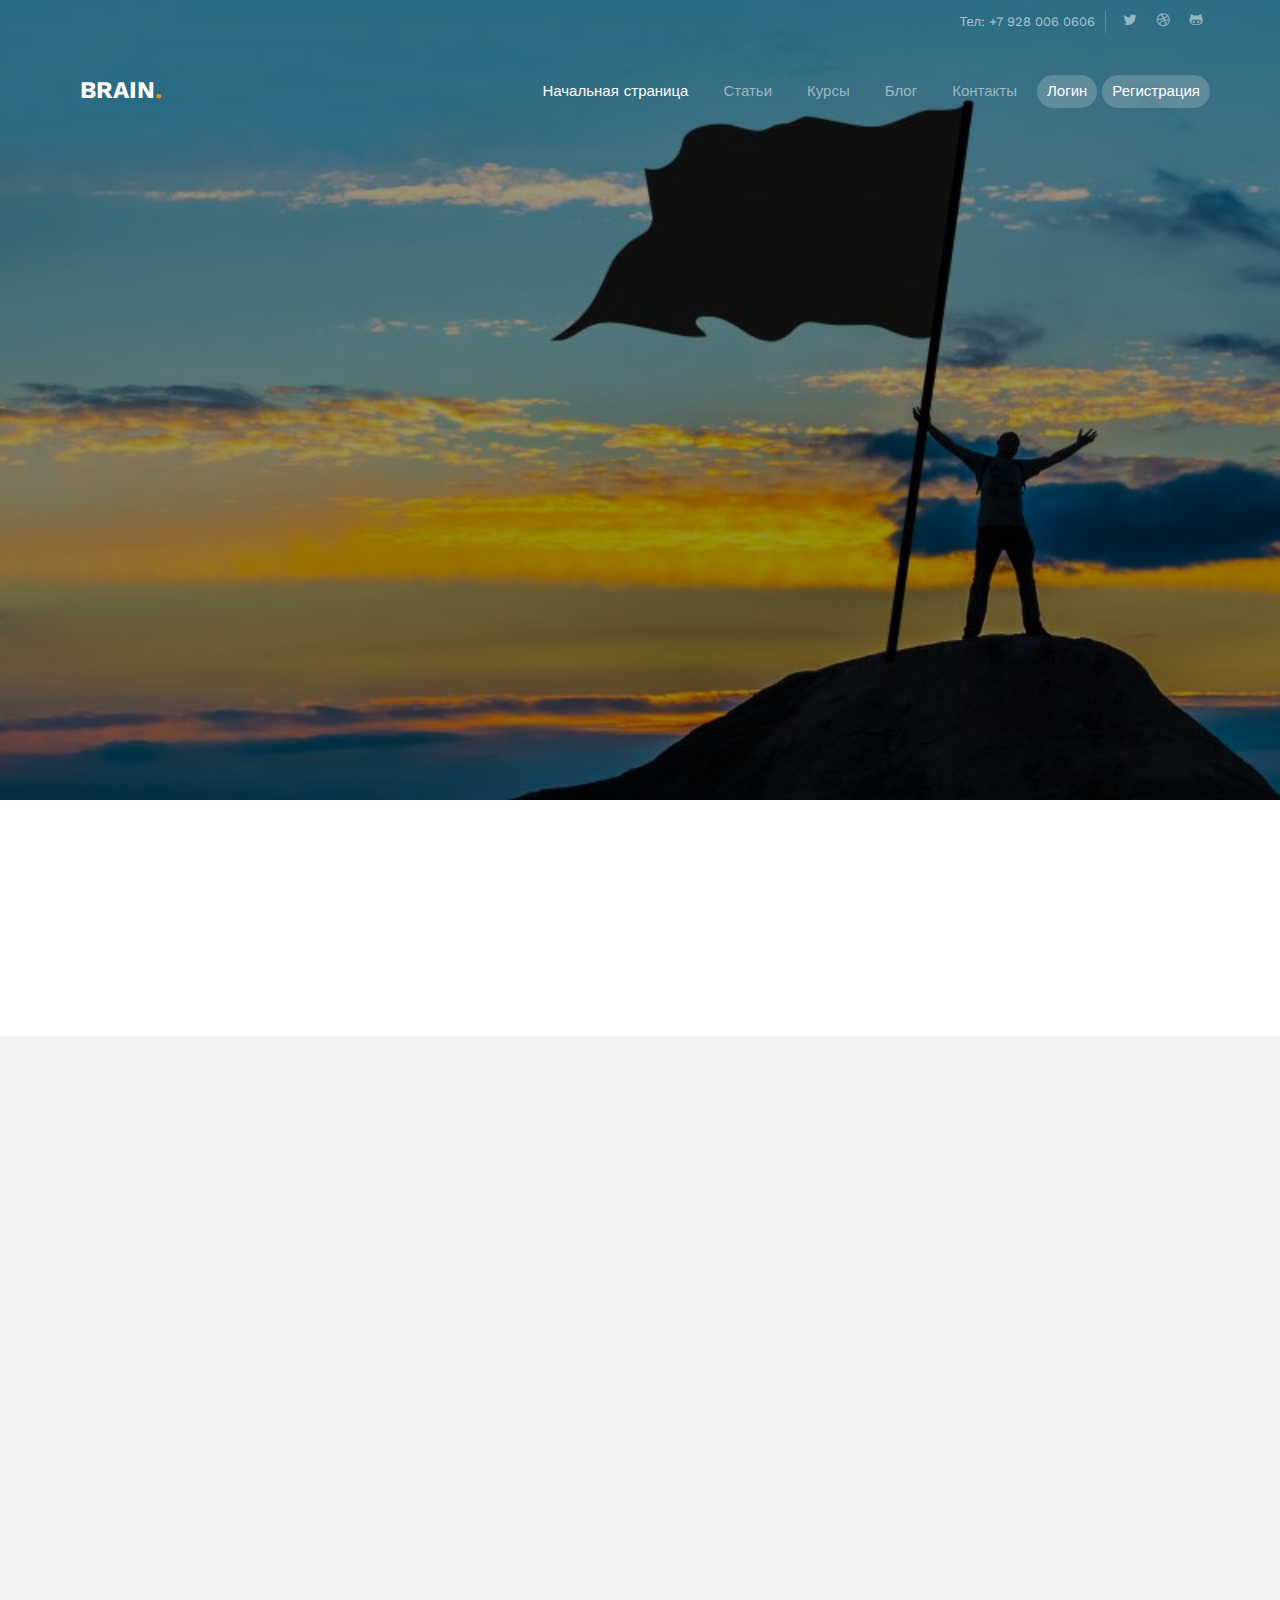
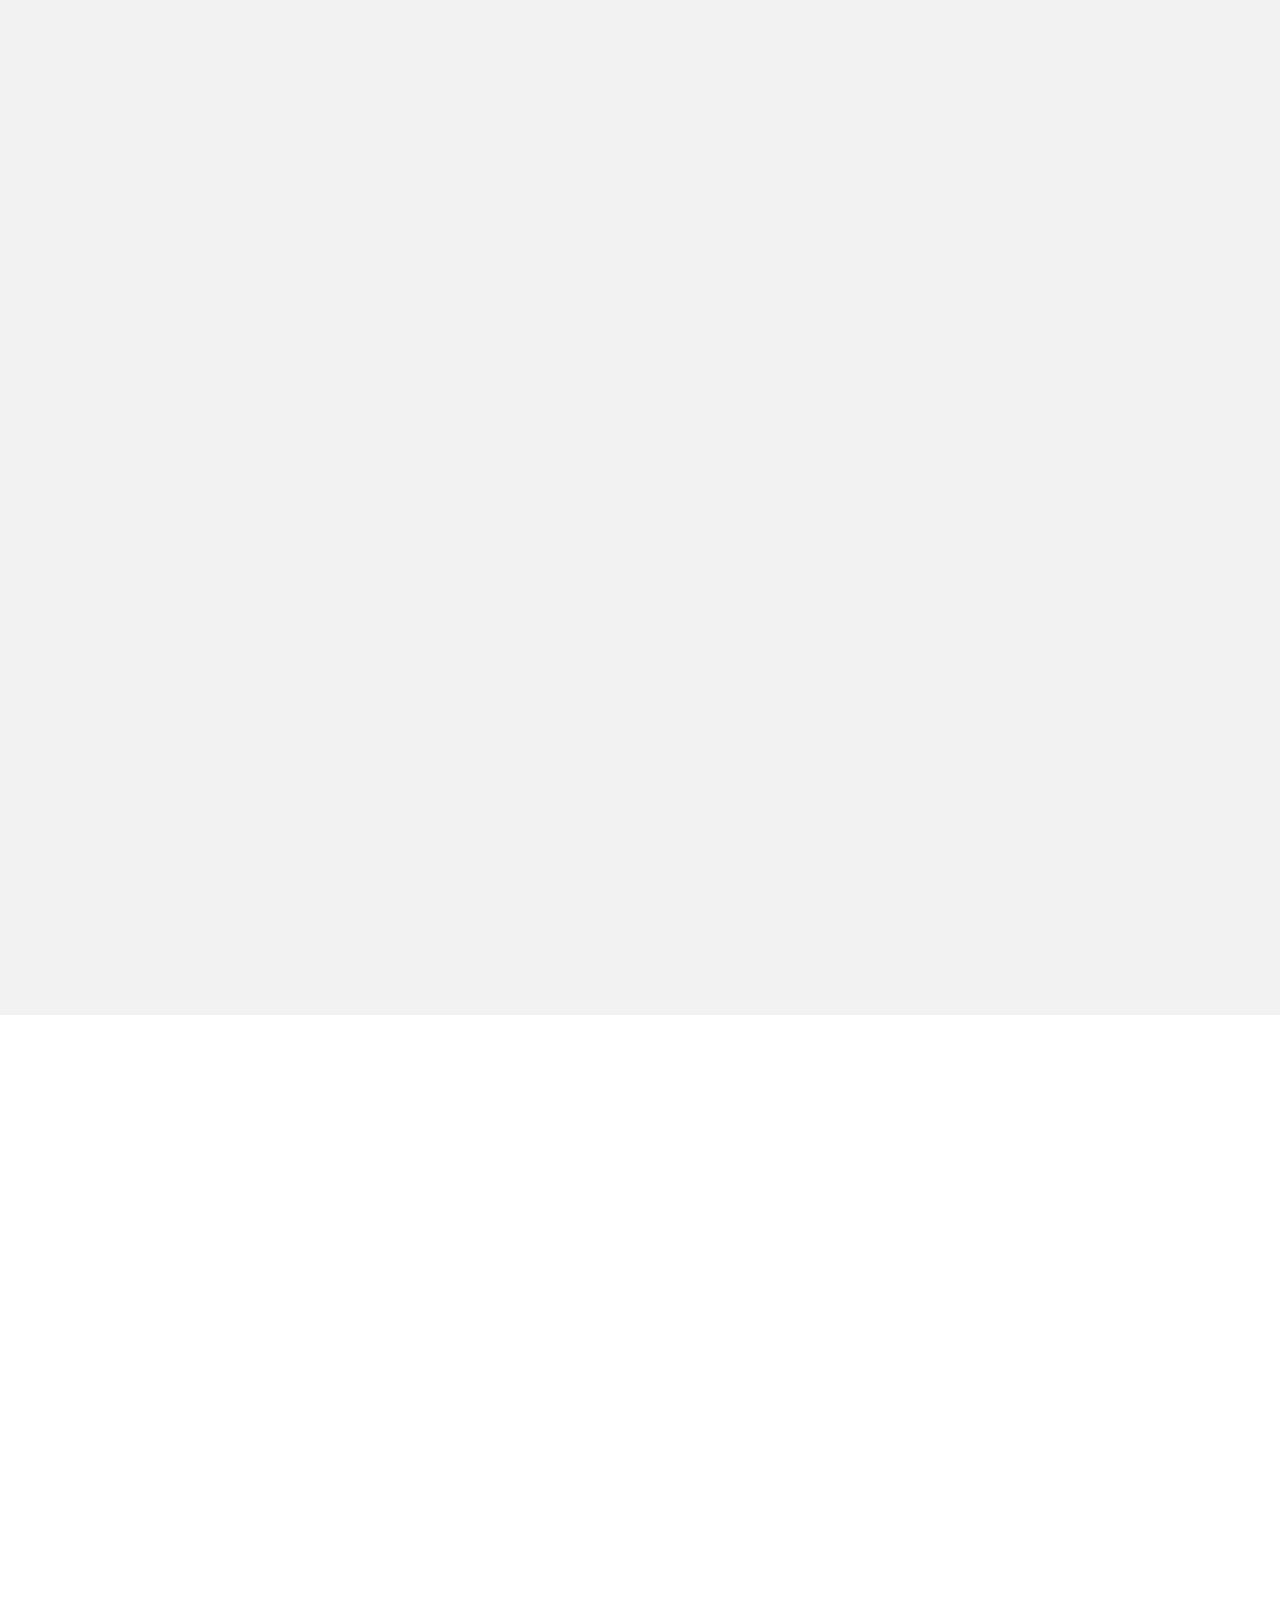
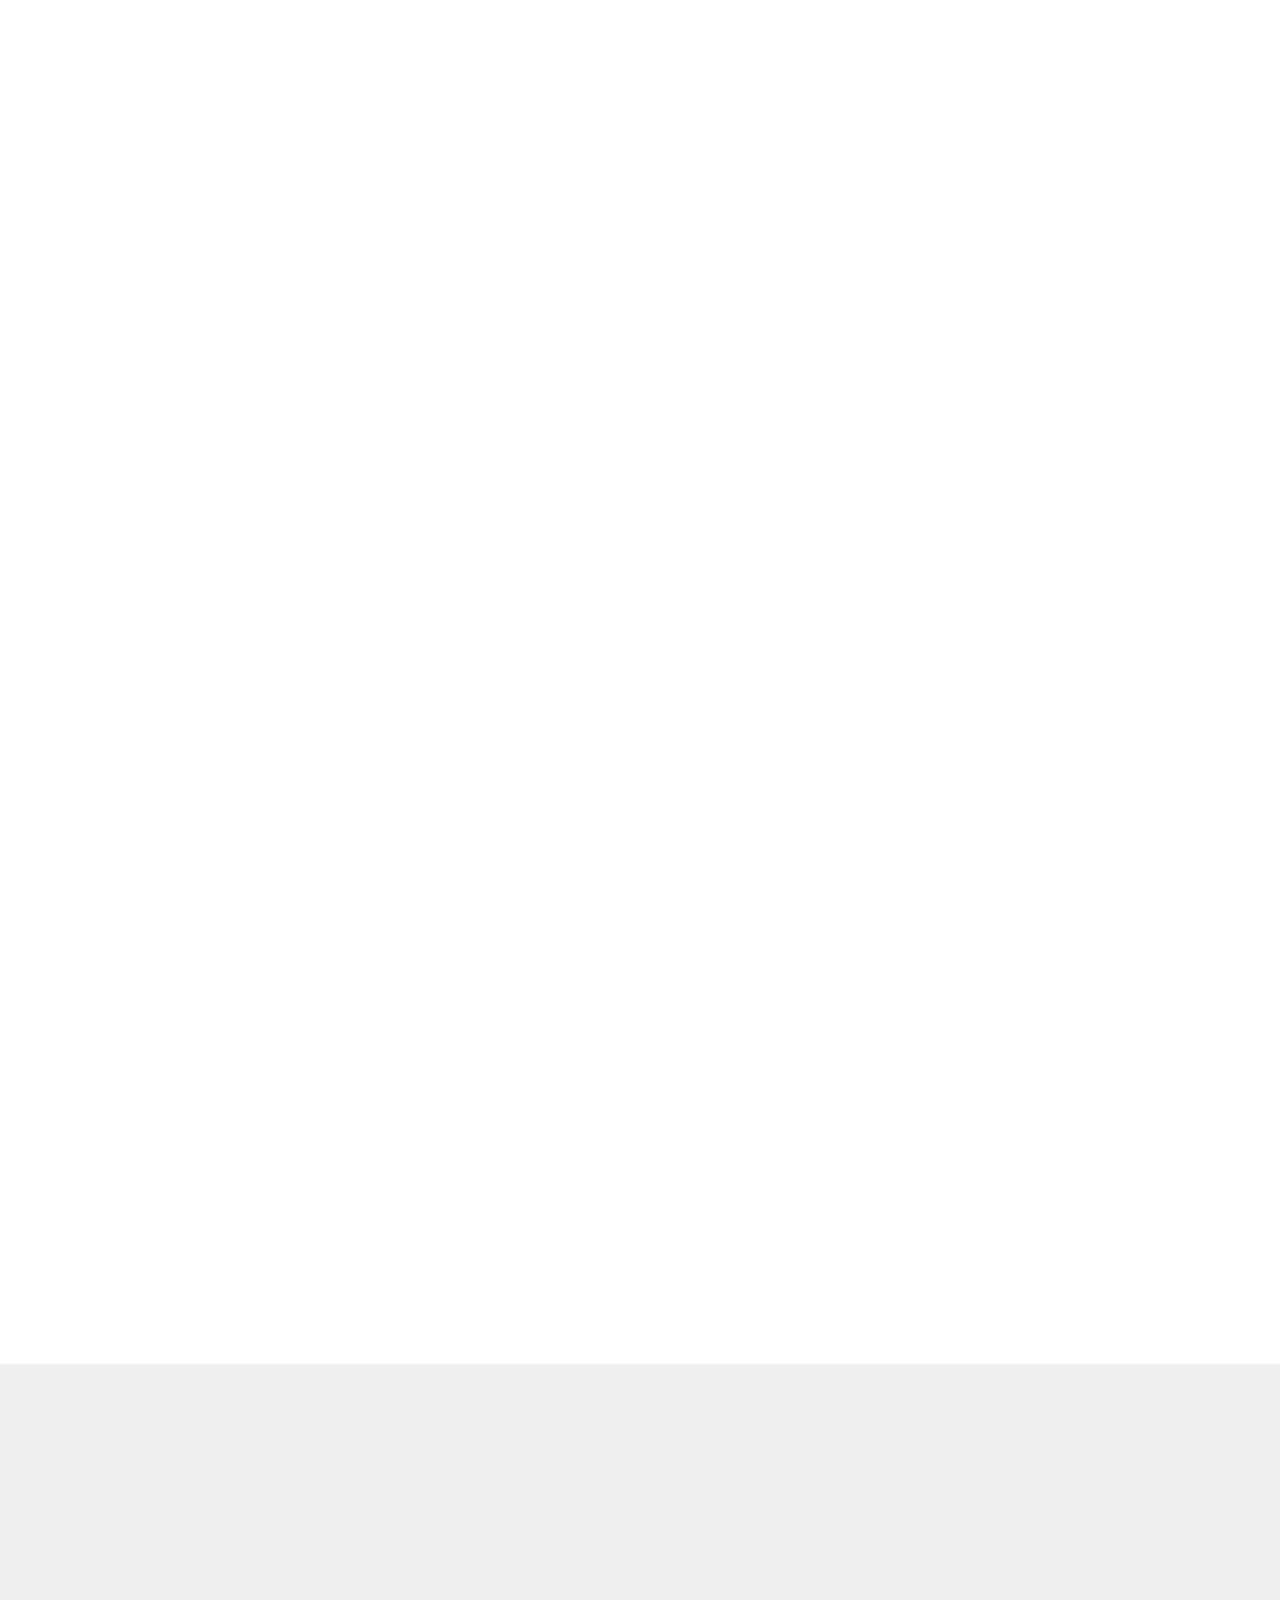
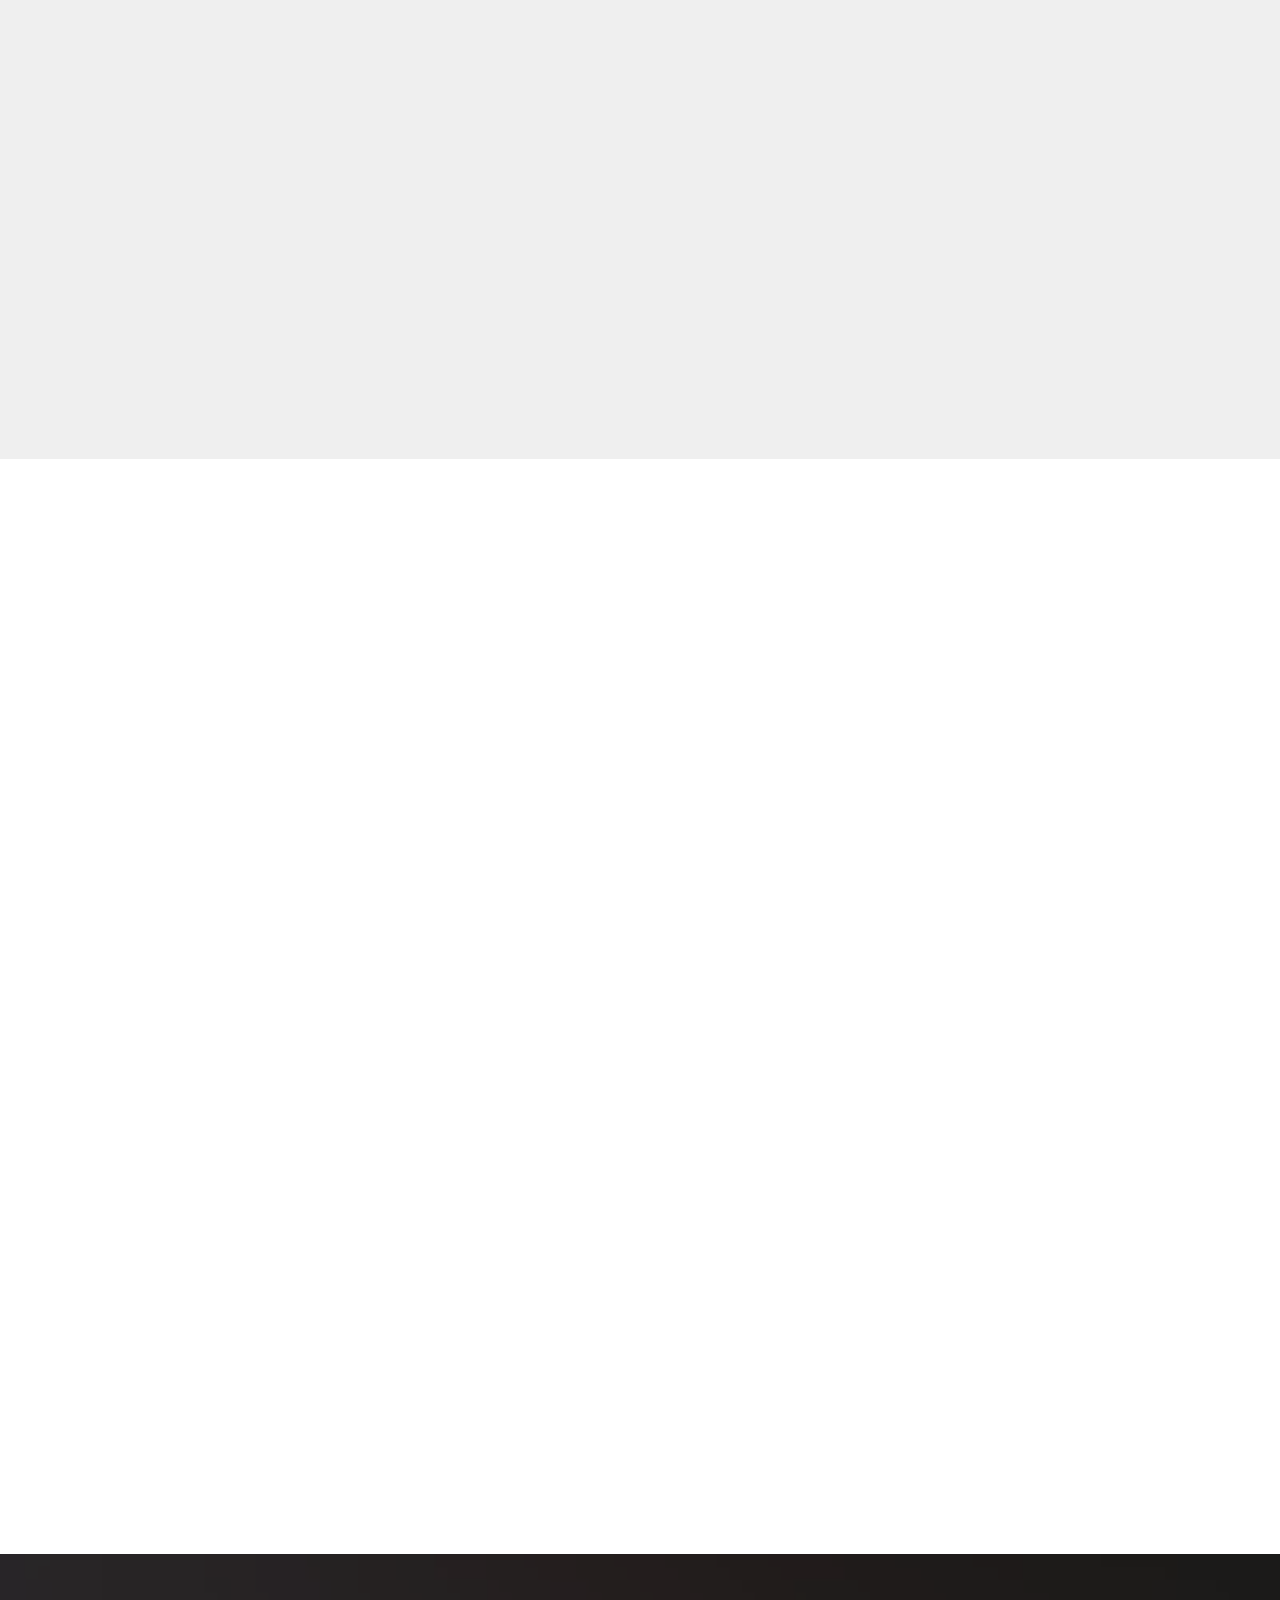
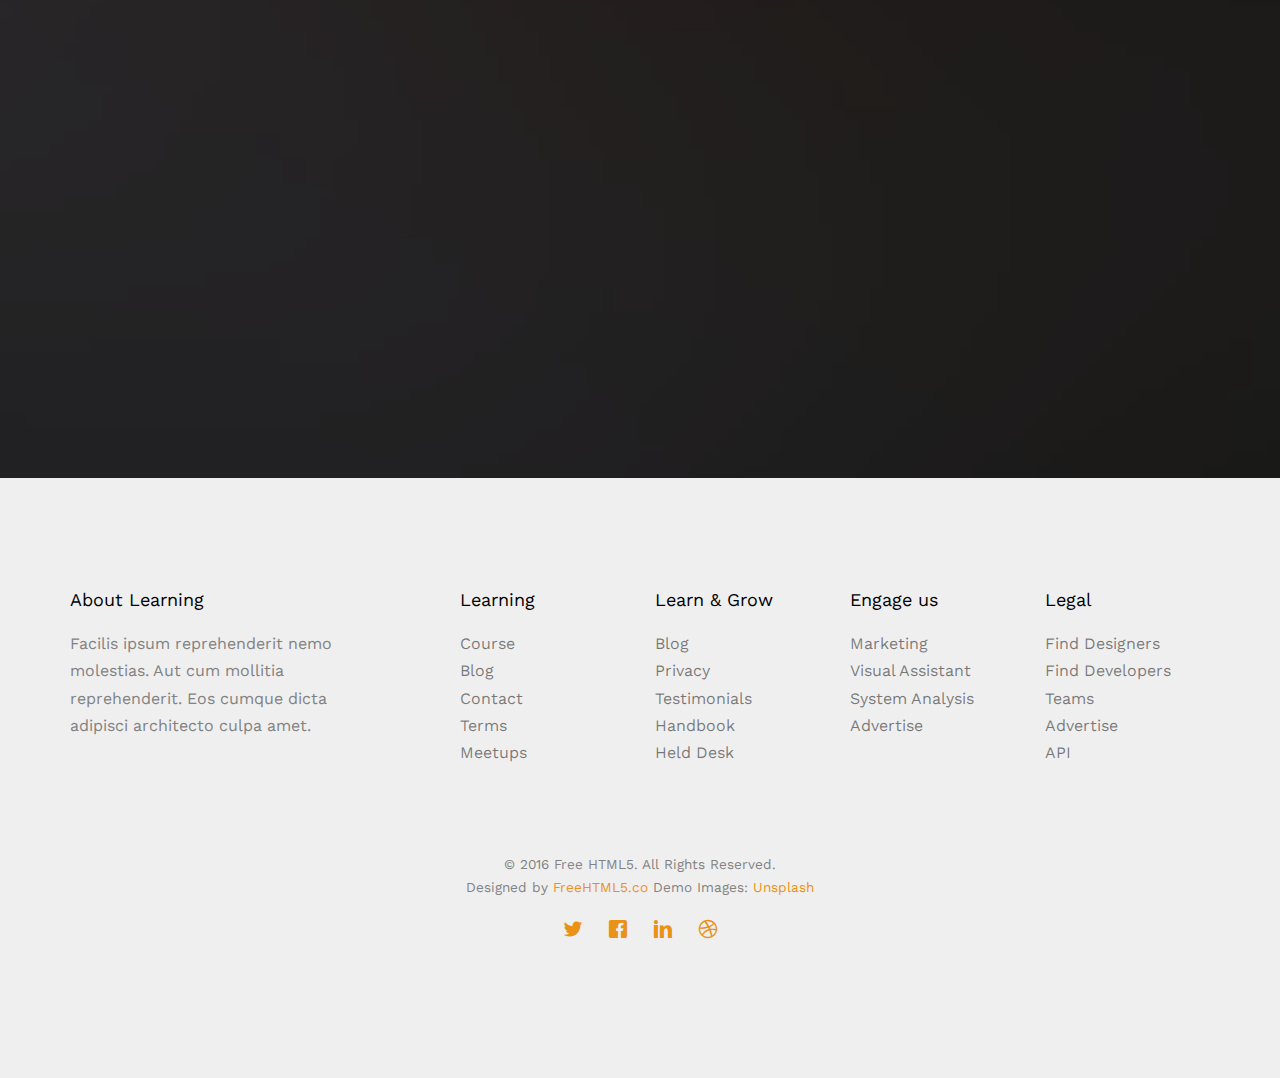
<file: index.html>
<!DOCTYPE HTML>
<html>
	<head>
	<meta charset="utf-8">
	<meta http-equiv="X-UA-Compatible" content="IE=edge">
	<title>Learn &mdash; Free Website Template, Free HTML5 Template by freehtml5.co</title>
	<meta name="viewport" content="width=device-width, initial-scale=1">
	<meta name="description" content="Free HTML5 Website Template by freehtml5.co" />
	<meta name="keywords" content="free website templates, free html5, free template, free bootstrap, free website template, html5, css3, mobile first, responsive" />
	<meta name="author" content="freehtml5.co" />

	<!-- 
	//////////////////////////////////////////////////////

	FREE HTML5 TEMPLATE 
	DESIGNED & DEVELOPED by FreeHTML5.co
		
	Website: 		http://freehtml5.co/
	Email: 			info@freehtml5.co
	Twitter: 		http://twitter.com/fh5co
	Facebook: 		https://www.facebook.com/fh5co

	//////////////////////////////////////////////////////
	 -->

  	<!-- Facebook and Twitter integration -->
	<meta property="og:title" content=""/>
	<meta property="og:image" content=""/>
	<meta property="og:url" content=""/>
	<meta property="og:site_name" content=""/>
	<meta property="og:description" content=""/>
	<meta name="twitter:title" content="" />
	<meta name="twitter:image" content="" />
	<meta name="twitter:url" content="" />
	<meta name="twitter:card" content="" />

	<link href="https://fonts.googleapis.com/css?family=Work+Sans:300,400,500,700,800" rel="stylesheet">
	
	<!-- Animate.css -->
	<link rel="stylesheet" href="css/animate.css">
	<!-- Icomoon Icon Fonts-->
	<link rel="stylesheet" href="css/icomoon.css">
	<!-- Bootstrap  -->
	<link rel="stylesheet" href="css/bootstrap.css">

	<!-- Magnific Popup -->
	<link rel="stylesheet" href="css/magnific-popup.css">

	<!-- Owl Carousel  -->
	<link rel="stylesheet" href="css/owl.carousel.min.css">
	<link rel="stylesheet" href="css/owl.theme.default.min.css">

	<!-- Theme style  -->
	<link rel="stylesheet" href="css/style.css">

	<!-- Modernizr JS -->
	<script src="js/modernizr-2.6.2.min.js"></script>
	<!-- FOR IE9 below -->
	<!--[if lt IE 9]>
	<script src="js/respond.min.js"></script>
	<![endif]-->

	</head>
	<body>
		
	<div class="fh5co-loader"></div>
	
	<div id="page">
	<nav class="fh5co-nav" role="navigation">
		<div class="top">
			<div class="container">
				<div class="row">
					<div class="col-xs-12 text-right">
						<p class="num">Тел: +7 928 006 0606</p>
						<ul class="fh5co-social">
							<li><a href="#"><i class="icon-twitter"></i></a></li>
							<li><a href="#"><i class="icon-dribbble"></i></a></li>
							<li><a href="#"><i class="icon-github"></i></a></li>
						</ul>
					</div>
				</div>
			</div>
		</div>
		<div class="top-menu">
			<div class="container">
				<div class="row">
					<div class="col-xs-1">
						<div id="fh5co-logo"><a href="index.html">Brain<span>.</span></a></div>
					</div>
					<div class="col-xs-11 text-right menu-1">
						<ul>
							<li class="active"><a href="index.html">Начальная страница</a></li>
							<li><a href="courses.html">Статьи</a></li>
							<li><a href="pricing.html">Курсы</a></li>
							<li class="has-dropdown">
								<a href="blog.html">Блог</a>
								<ul class="dropdown">
									<li><a href="#">Web Design</a></li>
									<li><a href="#">UI/UX</a></li>
									<li><a href="#">Frontand</a></li>
									<li><a href="#">Backand</a></li>
								</ul>
							</li>
							<li><a href="contact.html">Контакты</a></li>
							<li class="btn-cta"><a href="#"><span>Логин</span></a></li>
							<li class="btn-cta"><a href="#"><span>Регистрация</span></a></li>
						</ul>
					</div>
				</div>
				
			</div>
		</div>
	</nav>

	<header id="fh5co-header" class="fh5co-cover" role="banner" style="background-image:url(images/личност\ рост.jpg);" data-stellar-background-ratio="0.5">
		<div class="overlay"></div>
		<div class="container">
			<div class="row">
				<div class="col-md-8 col-md-offset-2 text-center">
					<div class="display-t">
						<div class="display-tc animate-box" data-animate-effect="fadeIn">
							<h1>Личностный рост </h1>
							<h2>Подобные шаблоны <a href="http://freehtml5.co/" target="_blank">freehtml5.co</a></h2>
							<p><a class="btn btn-primary btn-lg btn-learn" href="#">Начать развитие</a> <a class="btn btn-primary btn-lg popup-vimeo btn-video" href="https://www.youtube.com/watch?v=J72VuencNYw&ab_channel=АйТиБорода"><i class="icon-play"></i> Смотреть видео</a></p>
						</div>
					</div>
				</div>
			</div>
		</div>
	</header>

	<div id="fh5co-counter" class="fh5co-counters">
		<div class="container">
			<div class="row">
				<div class="col-md-3 text-center animate-box">
					<span class="fh5co-counter js-counter" data-from="0" data-to="40356" data-speed="5000" data-refresh-interval="50"></span>
					<span class="fh5co-counter-label">Students</span>
				</div>
				<div class="col-md-3 text-center animate-box">
					<span class="fh5co-counter js-counter" data-from="0" data-to="30290" data-speed="5000" data-refresh-interval="50"></span>
					<span class="fh5co-counter-label">Courses</span>
				</div>
				<div class="col-md-3 text-center animate-box">
					<span class="fh5co-counter js-counter" data-from="0" data-to="2039" data-speed="5000" data-refresh-interval="50"></span>
					<span class="fh5co-counter-label">Instructor</span>
				</div>
				<div class="col-md-3 text-center animate-box">
					<span class="fh5co-counter js-counter" data-from="0" data-to="997585" data-speed="5000" data-refresh-interval="50"></span>
					<span class="fh5co-counter-label">Earnings</span>
				</div>
			</div>
		</div>
	</div>

	<div id="fh5co-explore" class="fh5co-bg-section">
		<div class="container">
			<div class="row animate-box">
				<div class="col-md-6 col-md-offset-3 text-center fh5co-heading">
					<h2>Take A Course</h2>
					<p>Far far away, behind the word mountains, far from the countries Vokalia and Consonantia, there live the blind texts. </p>
				</div>
			</div>
		</div>		
		<div class="fh5co-explore fh5co-explore1">
			<div class="container">
				<div class="row">
					<div class="col-md-8 col-md-push-5 animate-box">
						<img class="img-responsive" src="images/work_1.png" alt="work">
					</div>
					<div class="col-md-4 col-md-pull-8 animate-box">
						<div class="mt">
							<h3>We Want You To Learn English</h3>
							<p>Far far away, behind the word mountains, far from the countries Vokalia and Consonantia, there live the blind texts.</p>
							<ul class="list-nav">
								<li><i class="icon-check2"></i>Far far away, behind the word</li>
								<li><i class="icon-check2"></i>There live the blind texts</li>
								<li><i class="icon-check2"></i>Separated they live in bookmarksgrove</li>
							</ul>
							<p><a class="btn btn-primary btn-lg popup-vimeo btn-video" href="https://vimeo.com/channels/staffpicks/93951774"><i class="icon-play"></i> Watch Video</a></p>
						</div>
					</div>
				</div>
			</div>
		</div>

		<div class="fh5co-explore">
			<div class="container">
				<div class="row">
					<div class="col-md-8 col-md-pull-1 animate-box">
						<img class="img-responsive" src="images/work_1.png" alt="work">
					</div>
					<div class="col-md-4 animate-box">
						<div class="mt">
							<div>
								<h4><i class="icon-user"></i>Real Project For Real Solutions</h4>
								<p>Far far away, behind the word mountains, far from the countries Vokalia and Consonantia. </p>
							</div>
							<div>
								<h4><i class="icon-video2"></i>Real Project For Real Solutions</h4>
								<p>Far far away, behind the word mountains, far from the countries Vokalia and Consonantia, there live the blind texts. </p>
							</div>
							<div>
								<h4><i class="icon-shield"></i>Real Project For Real Solutions</h4>
								<p>Far far away, behind the word mountains, far from the countries Vokalia and Consonantia. </p>
							</div>
						</div>
					</div>
				</div>
			</div>
		</div>
	</div>
	
	<div id="fh5co-project">
		<div class="container">
			<div class="row animate-box">
				<div class="col-md-8 col-md-offset-2 text-center fh5co-heading">
					<h2>Showcase of A Finish Projects</h2>
					<p>Dignissimos asperiores vitae velit veniam totam fuga molestias accusamus alias autem provident. Odit ab aliquam dolor eius.</p>
				</div>
			</div>
		</div>
		<div class="container-fluid proj-bottom">
			<div class="row">
				<div class="col-md-4 col-sm-6 fh5co-project animate-box" data-animate-effect="fadeIn">
					<a href="#"><img src="images/project-1.jpg" alt="Free HTML5 Website Template by FreeHTML5.co" class="img-responsive">
						<h3>Web Master</h3>
						<span>View Course</span>
					</a>
				</div>
				<div class="col-md-4 col-sm-6 fh5co-project animate-box" data-animate-effect="fadeIn">
					<a href="#"><img src="images/project-2.jpg" alt="Free HTML5 Website Template by FreeHTML5.co" class="img-responsive">
						<h3>Virtual Assistant</h3>
						<span>View Course</span>
					</a>
				</div>
				<div class="col-md-4 col-sm-6 fh5co-project animate-box" data-animate-effect="fadeIn">
					<a href="#"><img src="images/project-3.jpg" alt="Free HTML5 Website Template by FreeHTML5.co" class="img-responsive">
						<h3>Read Bible</h3>
						<span>View Course</span>
					</a>
				</div>
				<div class="col-md-4 col-sm-6 fh5co-project animate-box" data-animate-effect="fadeIn">
					<a href="#"><img src="images/project-9.jpg" alt="Free HTML5 Website Template by FreeHTML5.co" class="img-responsive">
						<h3>Programming</h3>
						<span>View Course</span>
					</a>
				</div>
				<div class="col-md-4 col-sm-6 fh5co-project animate-box" data-animate-effect="fadeIn">
					<a href="#"><img src="images/project-5.jpg" alt="Free HTML5 Website Template by FreeHTML5.co" class="img-responsive">
						<h3>Technician</h3>
						<span>View Course</span>
					</a>
				</div>
				<div class="col-md-4 col-sm-6 fh5co-project animate-box" data-animate-effect="fadeIn">
					<a href="#"><img src="images/project-6.jpg" alt="Free HTML5 Website Template by FreeHTML5.co" class="img-responsive">
						<h3>Photography</h3>
						<span>View Course</span>
					</a>
				</div>
			</div>
		</div>
		<div class="container">
			<div class="row">
				<div class="features">
					<div class="col-md-4 animate-box">
						<h4>We have coolest features of this course</h4>
						<p>Far far away, behind the word mountains, far from the countries Vokalia and Consonantia, there live the blind texts.  </p>
					</div>
					<div class="col-md-4 animate-box">
						<h4>Great teachers that we have</h4>
						<p>Far far away, behind the word mountains, far from the countries Vokalia and Consonantia, there live the blind texts.  </p>
					</div>
					<div class="col-md-4 animate-box">
						<h4>Steps by steps turorial session</h4>
						<p>Far far away, behind the word mountains, far from the countries Vokalia and Consonantia, there live the blind texts.  </p>
					</div>
				</div>
				<div class="col-md-12 text-center animate-box">
					<p><a class="btn btn-primary btn-lg btn-learn" href="#">Create A Free Course</a></p>
				</div>
			</div>
		</div>
	</div>

	<div id="fh5co-steps">
		<div class="container">
			<div class="row animate-box">
				<div class="col-md-8 col-md-offset-2 text-center fh5co-heading">
					<h2>Start A Course</h2>
					<p>Dignissimos asperiores vitae velit veniam totam fuga molestias accusamus alias autem provident. Odit ab aliquam dolor eius.</p>
				</div>
			</div>

			<div class="row bs-wizard animate-box" style="border-bottom:0;">
                
				<div class="col-xs-3 bs-wizard-step complete">
					<div class="text-center bs-wizard-stepnum"><h4>Step 1</h4></div>
					<div class="progress"><div class="progress-bar"></div></div>
					<a href="#" class="bs-wizard-dot"></a>
					<div class="bs-wizard-info text-center"><p>Create A Free Course</p></div>
				</div>

				<div class="col-xs-3 bs-wizard-step active"><!-- complete -->
					<div class="text-center bs-wizard-stepnum"><h4>Step 2</h4></div>
					<div class="progress"><div class="progress-bar"></div></div>
					<a href="#" class="bs-wizard-dot"></a>
					<div class="bs-wizard-info text-center"><p>Upload Content</p></div>
				</div>

				<div class="col-xs-3 bs-wizard-step disabled"><!-- complete -->
					<div class="text-center bs-wizard-stepnum"><h4>Step 3</h4></div>
					<div class="progress"><div class="progress-bar"></div></div>
					<a href="#" class="bs-wizard-dot"></a>
					<div class="bs-wizard-info text-center"><p>Make Your Course Beautiful</p></div>
				</div>

				<div class="col-xs-3 bs-wizard-step disabled"><!-- active -->
					<div class="text-center bs-wizard-stepnum"><h4>Step 4</h4></div>
					<div class="progress"><div class="progress-bar"></div></div>
					<a href="#" class="bs-wizard-dot"></a>
					<div class="bs-wizard-info text-center"><p>Start Making Money</p></div>
				</div>
			</div>

		</div>
	</div>

	<div id="fh5co-testimonial" class="fh5co-bg-section">
		<div class="container">
			<div class="row animate-box">
				<div class="col-md-6 col-md-offset-3 text-center fh5co-heading">
					<h2>Testimonials</h2>
				</div>
			</div>
			<div class="row">
				<div class="col-md-10 col-md-offset-1">
					<div class="row animate-box">
						<div class="owl-carousel owl-carousel-fullwidth">
							<div class="item">
								<div class="testimony-slide active text-center">
									<figure>
										<img src="images/person_1.jpg" alt="user">
									</figure>
									<span>Jean Doe, via <a href="#" class="twitter">Twitter</a></span>
									<blockquote>
										<p>&ldquo;Far far away, behind the word mountains, far from the countries Vokalia and Consonantia, there live the blind texts. Separated they live in Bookmarksgrove right at the coast of the Semantics, a large language ocean.&rdquo;</p>
									</blockquote>
								</div>
							</div>
							<div class="item">
								<div class="testimony-slide active text-center">
									<figure>
										<img src="images/person_2.jpg" alt="user">
									</figure>
									<span>John Doe, via <a href="#" class="twitter">Twitter</a></span>
									<blockquote>
										<p>&ldquo;Separated they live in Bookmarksgrove right at the coast of the Semantics, a large language ocean.&rdquo;</p>
									</blockquote>
								</div>
							</div>
							<div class="item">
								<div class="testimony-slide active text-center">
									<figure>
										<img src="images/person_3.jpg" alt="user">
									</figure>
									<span>John Doe, via <a href="#" class="twitter">Twitter</a></span>
									<blockquote>
										<p>&ldquo;Far from the countries Vokalia and Consonantia, there live the blind texts. Separated they live in Bookmarksgrove right at the coast of the Semantics, a large language ocean.&rdquo;</p>
									</blockquote>
								</div>
							</div>
						</div>
					</div>
				</div>
			</div>
		</div>
	</div>

	<div id="fh5co-blog">
		<div class="container">
			<div class="row animate-box">
				<div class="col-md-8 col-md-offset-2 text-center fh5co-heading">
					<h2>Recent Post</h2>
					<p>Dignissimos asperiores vitae velit veniam totam fuga molestias accusamus alias autem provident. Odit ab aliquam dolor eius.</p>
				</div>
			</div>
			<div class="row">
				<div class="col-lg-4 col-md-4">
					<div class="fh5co-blog animate-box">
						<a href="#"><img class="img-responsive" src="images/project-4.jpg" alt=""></a>
						<div class="blog-text">
							<h3><a href=""#>45 Minimal Workspace Rooms for Web Savvys</a></h3>
							<span class="posted_on">Nov. 15th</span>
							<span class="comment"><a href="">21<i class="icon-speech-bubble"></i></a></span>
							<p>Far far away, behind the word mountains, far from the countries Vokalia and Consonantia, there live the blind texts.</p>
							<a href="#" class="btn btn-primary">Read More</a>
						</div> 
					</div>
				</div>
				<div class="col-lg-4 col-md-4">
					<div class="fh5co-blog animate-box">
						<a href="#"><img class="img-responsive" src="images/project-2.jpg" alt=""></a>
						<div class="blog-text">
							<h3><a href=""#>45 Minimal Worksspace Rooms for Web Savvys</a></h3>
							<span class="posted_on">Nov. 15th</span>
							<span class="comment"><a href="">21<i class="icon-speech-bubble"></i></a></span>
							<p>Far far away, behind the word mountains, far from the countries Vokalia and Consonantia, there live the blind texts.</p>
							<a href="#" class="btn btn-primary">Read More</a>
						</div> 
					</div>
				</div>
				<div class="col-lg-4 col-md-4">
					<div class="fh5co-blog animate-box">
						<a href="#"><img class="img-responsive" src="images/project-3.jpg" alt=""></a>
						<div class="blog-text">
							<h3><a href=""#>45 Minimal Workspace Rooms for Web Savvys</a></h3>
							<span class="posted_on">Nov. 15th</span>
							<span class="comment"><a href="">21<i class="icon-speech-bubble"></i></a></span>
							<p>Far far away, behind the word mountains, far from the countries Vokalia and Consonantia, there live the blind texts.</p>
							<a href="#" class="btn btn-primary">Read More</a>
						</div> 
					</div>
				</div>
			</div>
		</div>
	</div>


	<div id="fh5co-started" style="background-image:url(images/img_bg_2.jpg);">
		<div class="overlay"></div>
		<div class="container">
			<div class="row animate-box">
				<div class="col-md-8 col-md-offset-2 text-center fh5co-heading">
					<h2>Lets Get Started</h2>
					<p>Dignissimos asperiores vitae velit veniam totam fuga molestias accusamus alias autem provident. Odit ab aliquam dolor eius.</p>
				</div>
			</div>
			<div class="row animate-box">
				<div class="col-md-8 col-md-offset-2 text-center">
					<p><a href="#" class="btn btn-default btn-lg">Create A Free Course</a></p>
				</div>
			</div>
		</div>
	</div>

	<footer id="fh5co-footer" role="contentinfo">
		<div class="container">
			<div class="row row-pb-md">
				<div class="col-md-3 fh5co-widget">
					<h4>About Learning</h4>
					<p>Facilis ipsum reprehenderit nemo molestias. Aut cum mollitia reprehenderit. Eos cumque dicta adipisci architecto culpa amet.</p>
				</div>
				<div class="col-md-2 col-sm-4 col-xs-6 col-md-push-1">
					<h4>Learning</h4>
					<ul class="fh5co-footer-links">
						<li><a href="#">Course</a></li>
						<li><a href="#">Blog</a></li>
						<li><a href="#">Contact</a></li>
						<li><a href="#">Terms</a></li>
						<li><a href="#">Meetups</a></li>
					</ul>
				</div>

				<div class="col-md-2 col-sm-4 col-xs-6 col-md-push-1">
					<h4>Learn &amp; Grow</h4>
					<ul class="fh5co-footer-links">
						<li><a href="#">Blog</a></li>
						<li><a href="#">Privacy</a></li>
						<li><a href="#">Testimonials</a></li>
						<li><a href="#">Handbook</a></li>
						<li><a href="#">Held Desk</a></li>
					</ul>
				</div>

				<div class="col-md-2 col-sm-4 col-xs-6 col-md-push-1">
					<h4>Engage us</h4>
					<ul class="fh5co-footer-links">
						<li><a href="#">Marketing</a></li>
						<li><a href="#">Visual Assistant</a></li>
						<li><a href="#">System Analysis</a></li>
						<li><a href="#">Advertise</a></li>
					</ul>
				</div>

				<div class="col-md-2 col-sm-4 col-xs-6 col-md-push-1">
					<h4>Legal</h4>
					<ul class="fh5co-footer-links">
						<li><a href="#">Find Designers</a></li>
						<li><a href="#">Find Developers</a></li>
						<li><a href="#">Teams</a></li>
						<li><a href="#">Advertise</a></li>
						<li><a href="#">API</a></li>
					</ul>
				</div>
			</div>

			<div class="row copyright">
				<div class="col-md-12 text-center">
					<p>
						<small class="block">&copy; 2016 Free HTML5. All Rights Reserved.</small> 
						<small class="block">Designed by <a href="http://freehtml5.co/" target="_blank">FreeHTML5.co</a> Demo Images: <a href="http://unsplash.co/" target="_blank">Unsplash</a></small>
					</p>
					<p>
						<ul class="fh5co-social-icons">
							<li><a href="#"><i class="icon-twitter"></i></a></li>
							<li><a href="#"><i class="icon-facebook"></i></a></li>
							<li><a href="#"><i class="icon-linkedin"></i></a></li>
							<li><a href="#"><i class="icon-dribbble"></i></a></li>
						</ul>
					</p>
				</div>
			</div>

		</div>
	</footer>
	</div>

	<div class="gototop js-top">
		<a href="#" class="js-gotop"><i class="icon-arrow-up"></i></a>
	</div>
	
	<!-- jQuery -->
	<script src="js/jquery.min.js"></script>
	<!-- jQuery Easing -->
	<script src="js/jquery.easing.1.3.js"></script>
	<!-- Bootstrap -->
	<script src="js/bootstrap.min.js"></script>
	<!-- Waypoints -->
	<script src="js/jquery.waypoints.min.js"></script>
	<!-- Stellar Parallax -->
	<script src="js/jquery.stellar.min.js"></script>
	<!-- Carousel -->
	<script src="js/owl.carousel.min.js"></script>
	<!-- countTo -->
	<script src="js/jquery.countTo.js"></script>
	<!-- Magnific Popup -->
	<script src="js/jquery.magnific-popup.min.js"></script>
	<script src="js/magnific-popup-options.js"></script>
	<!-- Main -->
	<script src="js/main.js"></script>

	</body>
</html>
</file>
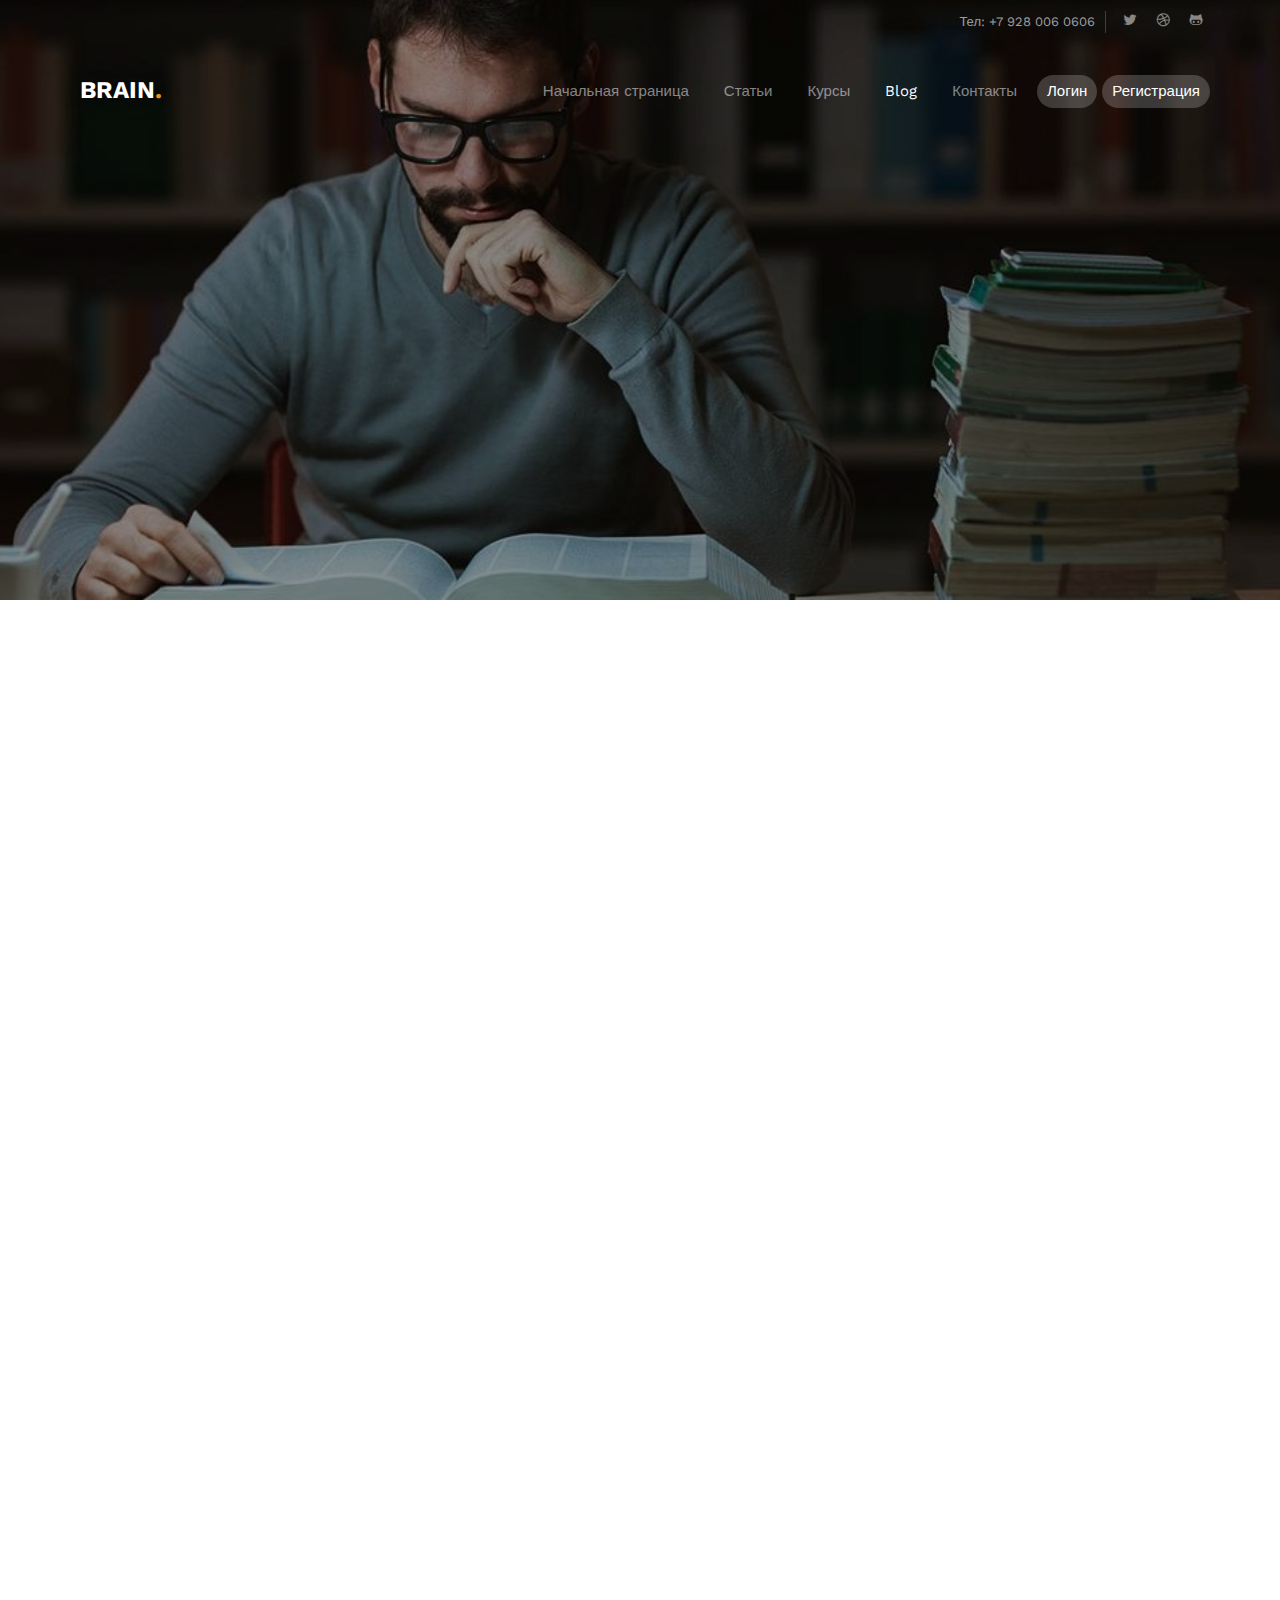
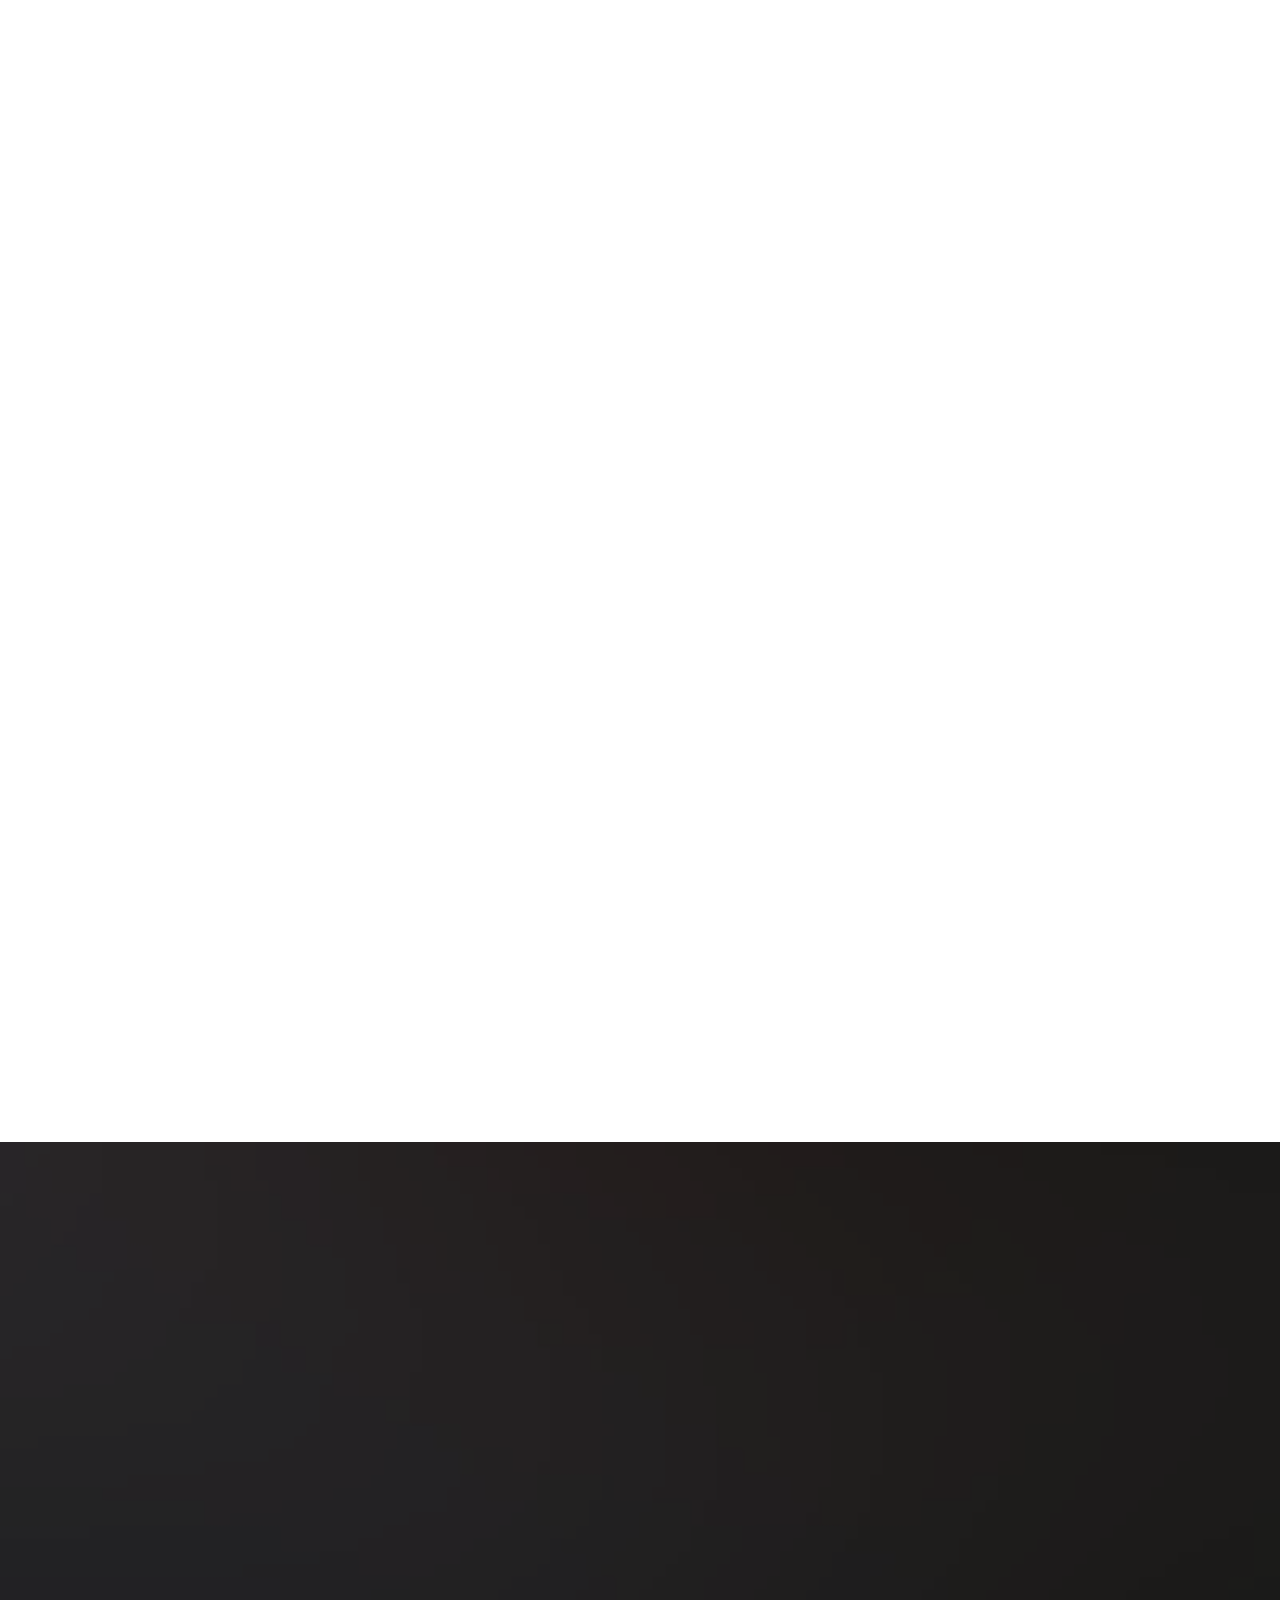
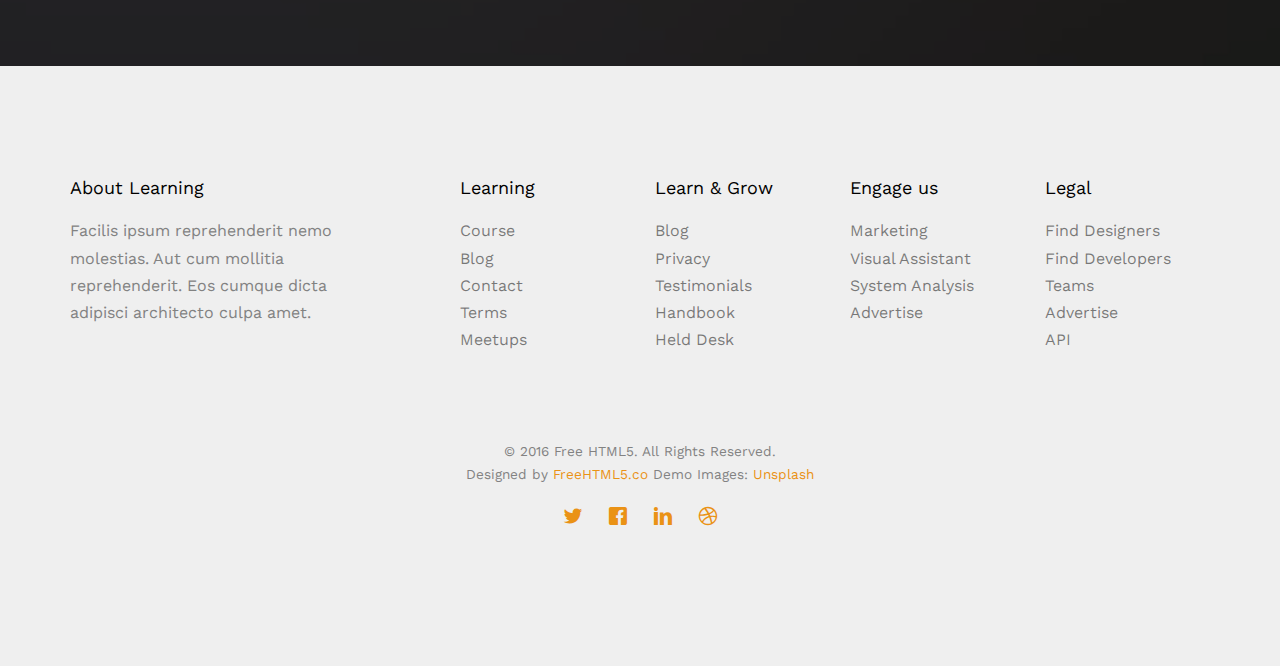
<file: blog.html>
<!DOCTYPE HTML>
<html>
	<head>
	<meta charset="utf-8">
	<meta http-equiv="X-UA-Compatible" content="IE=edge">
	<title>Learn &mdash; Free Website Template, Free HTML5 Template by freehtml5.co</title>
	<meta name="viewport" content="width=device-width, initial-scale=1">
	<meta name="description" content="Free HTML5 Website Template by freehtml5.co" />
	<meta name="keywords" content="free website templates, free html5, free template, free bootstrap, free website template, html5, css3, mobile first, responsive" />
	<meta name="author" content="freehtml5.co" />

	<!-- 
	//////////////////////////////////////////////////////

	FREE HTML5 TEMPLATE 
	DESIGNED & DEVELOPED by FreeHTML5.co
		
	Website: 		http://freehtml5.co/
	Email: 			info@freehtml5.co
	Twitter: 		http://twitter.com/fh5co
	Facebook: 		https://www.facebook.com/fh5co

	//////////////////////////////////////////////////////
	 -->

  	<!-- Facebook and Twitter integration -->
	<meta property="og:title" content=""/>
	<meta property="og:image" content=""/>
	<meta property="og:url" content=""/>
	<meta property="og:site_name" content=""/>
	<meta property="og:description" content=""/>
	<meta name="twitter:title" content="" />
	<meta name="twitter:image" content="" />
	<meta name="twitter:url" content="" />
	<meta name="twitter:card" content="" />

	<link href="https://fonts.googleapis.com/css?family=Work+Sans:300,400,500,700,800" rel="stylesheet">
	
	<!-- Animate.css -->
	<link rel="stylesheet" href="css/animate.css">
	<!-- Icomoon Icon Fonts-->
	<link rel="stylesheet" href="css/icomoon.css">
	<!-- Bootstrap  -->
	<link rel="stylesheet" href="css/bootstrap.css">

	<!-- Magnific Popup -->
	<link rel="stylesheet" href="css/magnific-popup.css">

	<!-- Owl Carousel  -->
	<link rel="stylesheet" href="css/owl.carousel.min.css">
	<link rel="stylesheet" href="css/owl.theme.default.min.css">

	<!-- Theme style  -->
	<link rel="stylesheet" href="css/style.css">

	<!-- Modernizr JS -->
	<script src="js/modernizr-2.6.2.min.js"></script>
	<!-- FOR IE9 below -->
	<!--[if lt IE 9]>
	<script src="js/respond.min.js"></script>
	<![endif]-->

	</head>
	<body>
		
	<div class="fh5co-loader"></div>
	
	<div id="page">
	<nav class="fh5co-nav" role="navigation">
		<div class="top">
			<div class="container">
				<div class="row">
					<div class="col-xs-12 text-right">
						<p class="num">Тел: +7 928 006 0606</p>
						<ul class="fh5co-social">
							<li><a href="#"><i class="icon-twitter"></i></a></li>
							<li><a href="#"><i class="icon-dribbble"></i></a></li>
							<li><a href="#"><i class="icon-github"></i></a></li>
						</ul>
					</div>
				</div>
			</div>
		</div>
		<div class="top-menu">
			<div class="container">
				<div class="row">
					<div class="col-xs-1">
						<div id="fh5co-logo"><a href="index.html">Brain<span>.</span></a></div>
					</div>
					<div class="col-xs-11 text-right menu-1">
						<ul>
							<li><a href="index.html">Начальная страница</a></li>
							<li><a href="courses.html">Статьи</a></li>
							<li><a href="pricing.html">Курсы</a></li>
							<li class="has-dropdown active">
								<a href="blog.html">Blog</a>
								<ul class="dropdown">
									<li><a href="#">Web Design</a></li>
									<li><a href="#">eCommerce</a></li>
									<li><a href="#">Branding</a></li>
									<li><a href="#">API</a></li>
								</ul>
							</li>
							<li><a href="contact.html">Контакты</a></li>
							<li class="btn-cta"><a href="#"><span>Логин</span></a></li>
							<li class="btn-cta"><a href="#"><span>Регистрация</span></a></li>
						</ul>
					</div>
				</div>
				
			</div>
		</div>
	</nav>

	<header id="fh5co-header" class="fh5co-cover fh5co-cover-sm" role="banner" style="background-image:url(images/250db9698de144a4af0a7377c6f3f9072db3be06.jpg);" data-stellar-background-ratio="0.5">
		<div class="overlay"></div>
		<div class="container">
			<div class="row">
				<div class="col-md-8 col-md-offset-2 text-center">
					<div class="display-t">
						<div class="display-tc animate-box" data-animate-effect="fadeIn">
							<h1>Самообразование </h1>
							<h2>Схожие шаблоны <a href="http://freehtml5.co" target="_blank">freehtml5.co</a></h2>
						</div>
					</div>
				</div>
			</div>
		</div>
	</header>

	<div id="fh5co-blog">
		<div class="container">
			<div class="row">
				<div class="col-lg-4 col-md-4">
					<div class="fh5co-blog animate-box">
						<a href="#"><img class="img-responsive" src="images/unnamed.jpg" alt=""></a>
						<div class="blog-text">
							<h3><a href=""#>Тайм менеджмент</a></h3>
							<span class="posted_on">04. Январь</span>
							<span class="comment"><a href="">21<i class="icon-speech-bubble"></i></a></span>
							<p>Тайм-менеджмент – это эффективное планирование рабочего времени для достижения целей, нахождение временных ресурсов, расстановка приоритетов и контроль выполнения запланированного..</p>
							<a href="#" class="btn btn-primary">Читать дальше</a>
						</div> 
					</div>
				</div>
				<div class="col-lg-4 col-md-4">
					<div class="fh5co-blog animate-box">
						<a href="#"><img class="img-responsive" src="images/kniga.jpg" alt=""></a>
						<div class="blog-text">
							<h3><a href=""#>Чтение книг улучшает жизнь</a></h3>
							<span class="posted_on">04. Январь</span>
							<span class="comment"><a href="">21<i class="icon-speech-bubble"></i></a></span>
							<p>Цифровой век призывает нас прежде всего, посмотреть фильм, посидеть в интернете, нежели посидеть в удобном кресле и почитать книгу.Чтение книг, безусловно, повышает продолжительность жизни</p>
							<a href="#" class="btn btn-primary">Читать дальше</a>
						</div> 
					</div>
				</div>
				<div class="col-lg-4 col-md-4">
					<div class="fh5co-blog animate-box">
						<a href="#"><img class="img-responsive" src="images/scale_1200.webp" alt=""></a>
						<div class="blog-text">
							<h3><a href=""#>Софт скиллы в IT-сфере</a></h3>
							<span class="posted_on">04. Январь</span>
							<span class="comment"><a href="">21<i class="icon-speech-bubble"></i></a></span>
							<p>Если загуглить, что такое софт скиллы (soft skills — англ. гибкие навыки), мы получим довольно сухое определение: набор неспециализированных, но важных для развития карьеры надпрофессиональных навыков. </p>
							<a href="#" class="btn btn-primary">Читать дальше</a>
						</div> 
					</div>
				</div>

				<div class="col-lg-4 col-md-4">
					<div class="fh5co-blog animate-box">
						<a href="#"><img class="img-responsive" src="images/project-1.jpg" alt=""></a>
						<div class="blog-text">
							<h3><a href=""#>45 Minimal Workspace Rooms for Web Savvys</a></h3>
							<span class="posted_on">Nov. 15th</span>
							<span class="comment"><a href="">21<i class="icon-speech-bubble"></i></a></span>
							<p>Far far away, behind the word mountains, far from the countries Vokalia and Consonantia, there live the blind texts.</p>
							<a href="#" class="btn btn-primary">Читать дальше</a>
						</div> 
					</div>
				</div>
				<div class="col-lg-4 col-md-4">
					<div class="fh5co-blog animate-box">
						<a href="#"><img class="img-responsive" src="images/project-6.jpg" alt=""></a>
						<div class="blog-text">
							<h3><a href=""#>45 Minimal Worksspace Rooms for Web Savvys</a></h3>
							<span class="posted_on">Nov. 15th</span>
							<span class="comment"><a href="">21<i class="icon-speech-bubble"></i></a></span>
							<p>Far far away, behind the word mountains, far from the countries Vokalia and Consonantia, there live the blind texts.</p>
							<a href="#" class="btn btn-primary">Читать дальше</a>
						</div> 
					</div>
				</div>
				<div class="col-lg-4 col-md-4">
					<div class="fh5co-blog animate-box">
						<a href="#"><img class="img-responsive" src="images/project-5.jpg" alt=""></a>
						<div class="blog-text">
							<h3><a href=""#>45 Minimal Workspace Rooms for Web Savvys</a></h3>
							<span class="posted_on">Nov. 15th</span>
							<span class="comment"><a href="">21<i class="icon-speech-bubble"></i></a></span>
							<p>Far far away, behind the word mountains, far from the countries Vokalia and Consonantia, there live the blind texts.</p>
							<a href="#" class="btn btn-primary">Читать дальше</a>
						</div> 
					</div>
				</div>
			</div>
		</div>
	</div>
	
	<div id="fh5co-started" style="background-image:url(images/img_bg_2.jpg);">
		<div class="overlay"></div>
		<div class="container">
			<div class="row animate-box">
				<div class="col-md-8 col-md-offset-2 text-center fh5co-heading">
					<h2>Lets Get Started</h2>
					<p>Dignissimos asperiores vitae velit veniam totam fuga molestias accusamus alias autem provident. Odit ab aliquam dolor eius.</p>
				</div>
			</div>
			<div class="row animate-box">
				<div class="col-md-8 col-md-offset-2 text-center">
					<p><a href="#" class="btn btn-default btn-lg">Create A Free Course</a></p>
				</div>
			</div>
		</div>
	</div>

	<footer id="fh5co-footer" role="contentinfo">
		<div class="container">
			<div class="row row-pb-md">
				<div class="col-md-3 fh5co-widget">
					<h4>About Learning</h4>
					<p>Facilis ipsum reprehenderit nemo molestias. Aut cum mollitia reprehenderit. Eos cumque dicta adipisci architecto culpa amet.</p>
				</div>
				<div class="col-md-2 col-sm-4 col-xs-6 col-md-push-1">
					<h4>Learning</h4>
					<ul class="fh5co-footer-links">
						<li><a href="#">Course</a></li>
						<li><a href="#">Blog</a></li>
						<li><a href="#">Contact</a></li>
						<li><a href="#">Terms</a></li>
						<li><a href="#">Meetups</a></li>
					</ul>
				</div>

				<div class="col-md-2 col-sm-4 col-xs-6 col-md-push-1">
					<h4>Learn &amp; Grow</h4>
					<ul class="fh5co-footer-links">
						<li><a href="#">Blog</a></li>
						<li><a href="#">Privacy</a></li>
						<li><a href="#">Testimonials</a></li>
						<li><a href="#">Handbook</a></li>
						<li><a href="#">Held Desk</a></li>
					</ul>
				</div>

				<div class="col-md-2 col-sm-4 col-xs-6 col-md-push-1">
					<h4>Engage us</h4>
					<ul class="fh5co-footer-links">
						<li><a href="#">Marketing</a></li>
						<li><a href="#">Visual Assistant</a></li>
						<li><a href="#">System Analysis</a></li>
						<li><a href="#">Advertise</a></li>
					</ul>
				</div>

				<div class="col-md-2 col-sm-4 col-xs-6 col-md-push-1">
					<h4>Legal</h4>
					<ul class="fh5co-footer-links">
						<li><a href="#">Find Designers</a></li>
						<li><a href="#">Find Developers</a></li>
						<li><a href="#">Teams</a></li>
						<li><a href="#">Advertise</a></li>
						<li><a href="#">API</a></li>
					</ul>
				</div>
			</div>

			<div class="row copyright">
				<div class="col-md-12 text-center">
					<p>
						<small class="block">&copy; 2016 Free HTML5. All Rights Reserved.</small> 
						<small class="block">Designed by <a href="http://freehtml5.co/" target="_blank">FreeHTML5.co</a> Demo Images: <a href="http://unsplash.co/" target="_blank">Unsplash</a></small>
					</p>
					<p>
						<ul class="fh5co-social-icons">
							<li><a href="#"><i class="icon-twitter"></i></a></li>
							<li><a href="#"><i class="icon-facebook"></i></a></li>
							<li><a href="#"><i class="icon-linkedin"></i></a></li>
							<li><a href="#"><i class="icon-dribbble"></i></a></li>
						</ul>
					</p>
				</div>
			</div>

		</div>
	</footer>
	</div>

	<div class="gototop js-top">
		<a href="#" class="js-gotop"><i class="icon-arrow-up"></i></a>
	</div>
	
	<!-- jQuery -->
	<script src="js/jquery.min.js"></script>
	<!-- jQuery Easing -->
	<script src="js/jquery.easing.1.3.js"></script>
	<!-- Bootstrap -->
	<script src="js/bootstrap.min.js"></script>
	<!-- Waypoints -->
	<script src="js/jquery.waypoints.min.js"></script>
	<!-- Stellar Parallax -->
	<script src="js/jquery.stellar.min.js"></script>
	<!-- Carousel -->
	<script src="js/owl.carousel.min.js"></script>
	<!-- countTo -->
	<script src="js/jquery.countTo.js"></script>
	<!-- Magnific Popup -->
	<script src="js/jquery.magnific-popup.min.js"></script>
	<script src="js/magnific-popup-options.js"></script>
	<!-- Main -->
	<script src="js/main.js"></script>

	</body>
</html>
</file>
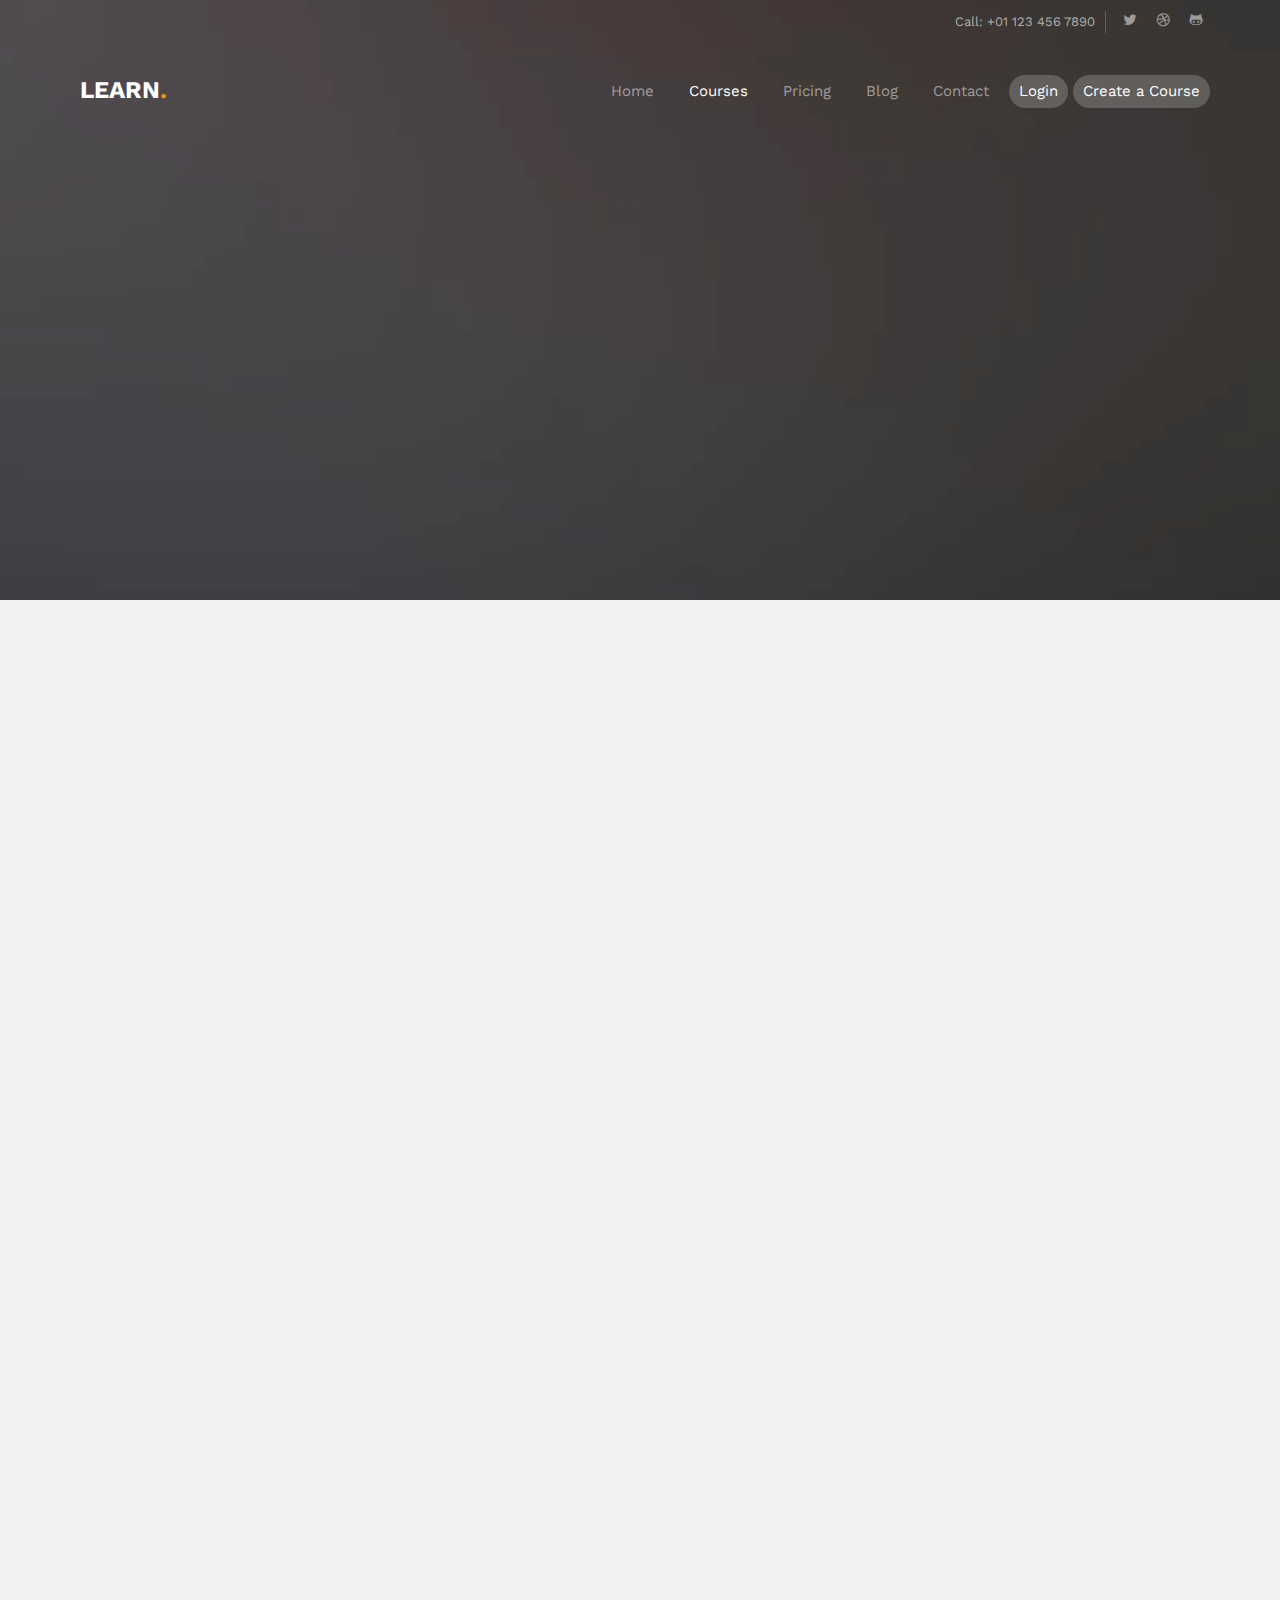
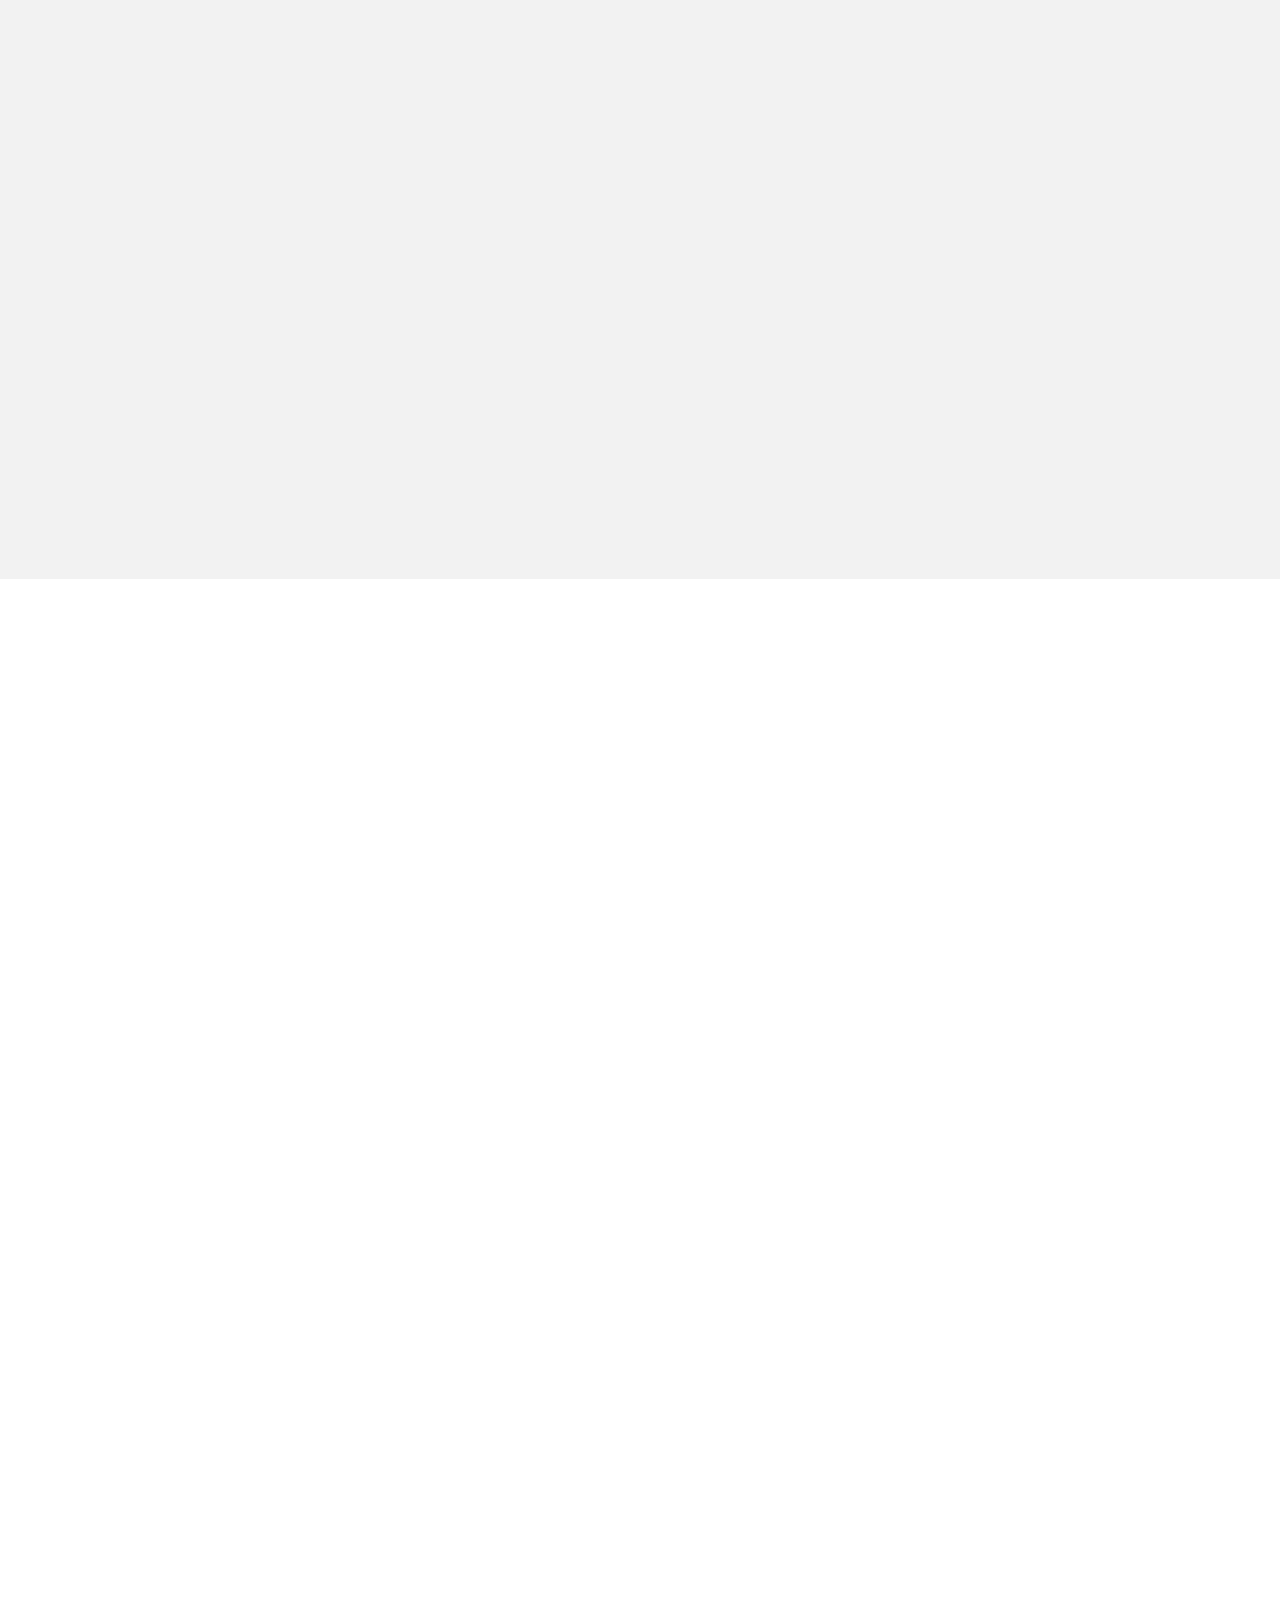
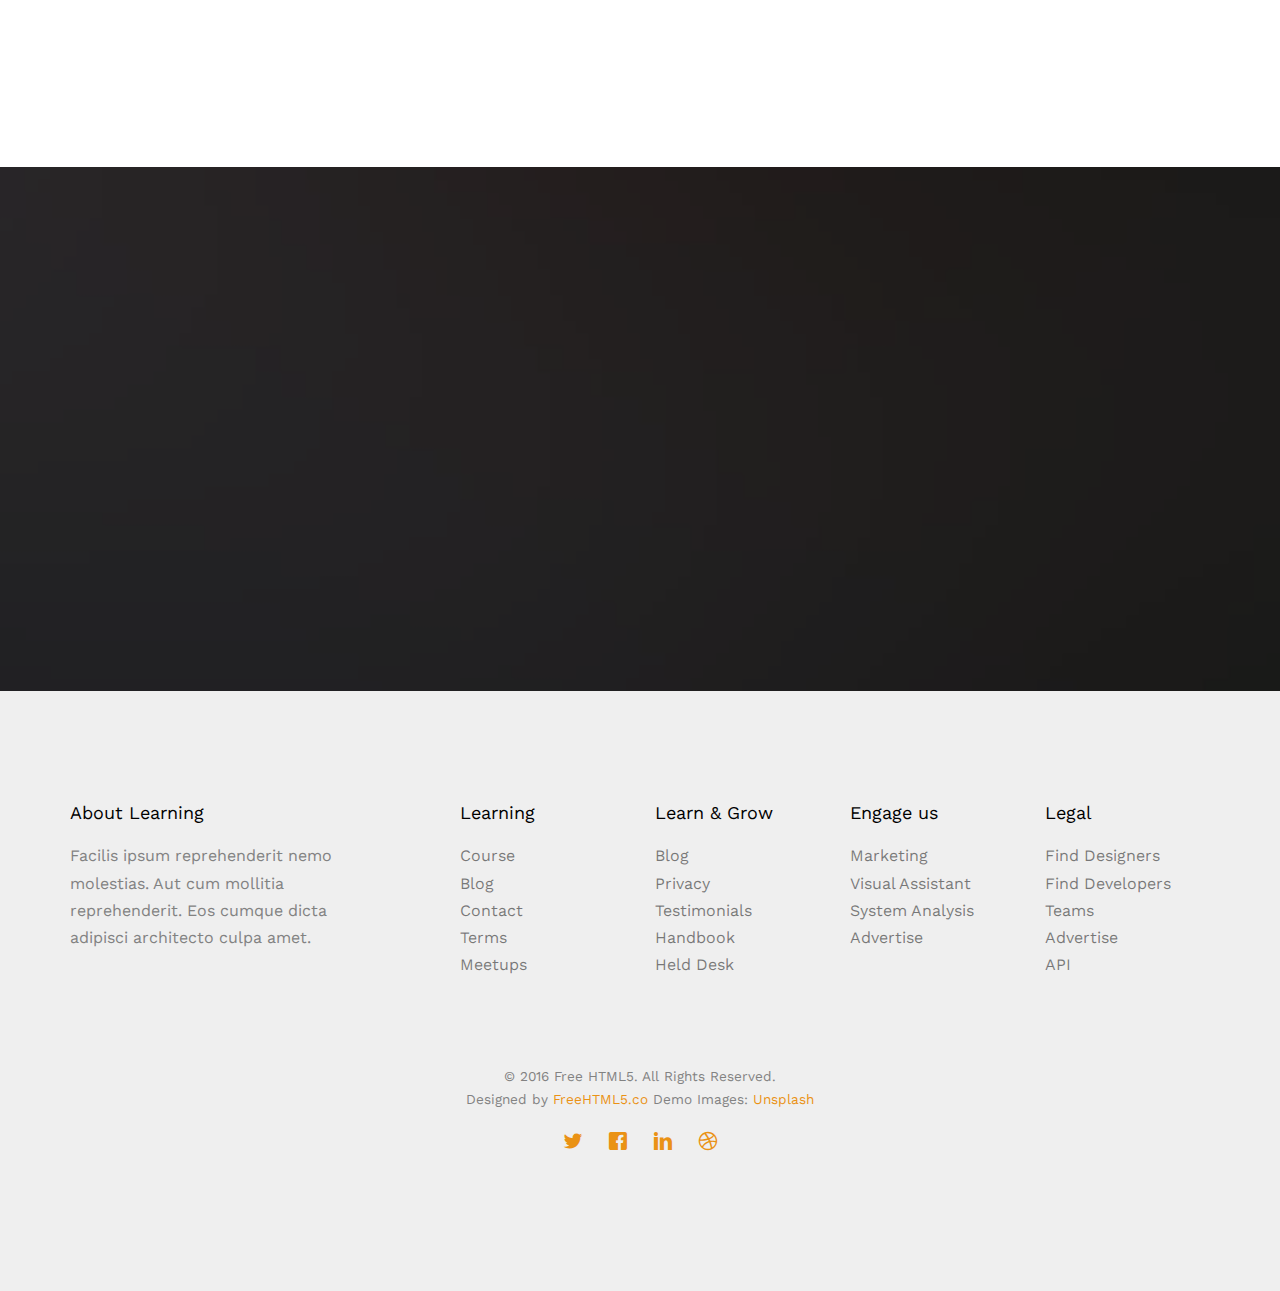
<file: courses.html>
<!DOCTYPE HTML>
<html>
	<head>
	<meta charset="utf-8">
	<meta http-equiv="X-UA-Compatible" content="IE=edge">
	<title>Learn &mdash; Free Website Template, Free HTML5 Template by freehtml5.co</title>
	<meta name="viewport" content="width=device-width, initial-scale=1">
	<meta name="description" content="Free HTML5 Website Template by freehtml5.co" />
	<meta name="keywords" content="free website templates, free html5, free template, free bootstrap, free website template, html5, css3, mobile first, responsive" />
	<meta name="author" content="freehtml5.co" />

	<!-- 
	//////////////////////////////////////////////////////

	FREE HTML5 TEMPLATE 
	DESIGNED & DEVELOPED by FreeHTML5.co
		
	Website: 		http://freehtml5.co/
	Email: 			info@freehtml5.co
	Twitter: 		http://twitter.com/fh5co
	Facebook: 		https://www.facebook.com/fh5co

	//////////////////////////////////////////////////////
	 -->

  	<!-- Facebook and Twitter integration -->
	<meta property="og:title" content=""/>
	<meta property="og:image" content=""/>
	<meta property="og:url" content=""/>
	<meta property="og:site_name" content=""/>
	<meta property="og:description" content=""/>
	<meta name="twitter:title" content="" />
	<meta name="twitter:image" content="" />
	<meta name="twitter:url" content="" />
	<meta name="twitter:card" content="" />

	<link href="https://fonts.googleapis.com/css?family=Work+Sans:300,400,500,700,800" rel="stylesheet">
	
	<!-- Animate.css -->
	<link rel="stylesheet" href="css/animate.css">
	<!-- Icomoon Icon Fonts-->
	<link rel="stylesheet" href="css/icomoon.css">
	<!-- Bootstrap  -->
	<link rel="stylesheet" href="css/bootstrap.css">

	<!-- Magnific Popup -->
	<link rel="stylesheet" href="css/magnific-popup.css">

	<!-- Owl Carousel  -->
	<link rel="stylesheet" href="css/owl.carousel.min.css">
	<link rel="stylesheet" href="css/owl.theme.default.min.css">

	<!-- Theme style  -->
	<link rel="stylesheet" href="css/style.css">

	<!-- Modernizr JS -->
	<script src="js/modernizr-2.6.2.min.js"></script>
	<!-- FOR IE9 below -->
	<!--[if lt IE 9]>
	<script src="js/respond.min.js"></script>
	<![endif]-->

	</head>
	<body>
		
	<div class="fh5co-loader"></div>
	
	<div id="page">
	<nav class="fh5co-nav" role="navigation">
		<div class="top">
			<div class="container">
				<div class="row">
					<div class="col-xs-12 text-right">
						<p class="num">Call: +01 123 456 7890</p>
						<ul class="fh5co-social">
							<li><a href="#"><i class="icon-twitter"></i></a></li>
							<li><a href="#"><i class="icon-dribbble"></i></a></li>
							<li><a href="#"><i class="icon-github"></i></a></li>
						</ul>
					</div>
				</div>
			</div>
		</div>
		<div class="top-menu">
			<div class="container">
				<div class="row">
					<div class="col-xs-1">
						<div id="fh5co-logo"><a href="index.html">Learn<span>.</span></a></div>
					</div>
					<div class="col-xs-11 text-right menu-1">
						<ul>
							<li><a href="index.html">Home</a></li>
							<li class="active"><a href="courses.html">Courses</a></li>
							<li><a href="pricing.html">Pricing</a></li>
							<li class="has-dropdown">
								<a href="blog.html">Blog</a>
								<ul class="dropdown">
									<li><a href="#">Web Design</a></li>
									<li><a href="#">eCommerce</a></li>
									<li><a href="#">Branding</a></li>
									<li><a href="#">API</a></li>
								</ul>
							</li>
							<li><a href="contact.html">Contact</a></li>
							<li class="btn-cta"><a href="#"><span>Login</span></a></li>
							<li class="btn-cta"><a href="#"><span>Create a Course</span></a></li>
						</ul>
					</div>
				</div>
				
			</div>
		</div>
	</nav>

	<header id="fh5co-header" class="fh5co-cover fh5co-cover-sm" role="banner" style="background-image:url(images/img_bg_2.jpg);" data-stellar-background-ratio="0.5">
		<div class="overlay"></div>
		<div class="container">
			<div class="row">
				<div class="col-md-8 col-md-offset-2 text-center">
					<div class="display-t">
						<div class="display-tc animate-box" data-animate-effect="fadeIn">
							<h1>Courses</h1>
							<h2>Free html5 templates Made by <a href="http://freehtml5.co" target="_blank">freehtml5.co</a></h2>
						</div>
					</div>
				</div>
			</div>
		</div>
	</header>

	<div id="fh5co-explore" class="fh5co-bg-section">
		<div class="container">
			<div class="row animate-box">
				<div class="col-md-6 col-md-offset-3 text-center fh5co-heading">
					<h2>Take A Course</h2>
					<p>Far far away, behind the word mountains, far from the countries Vokalia and Consonantia, there live the blind texts. </p>
				</div>
			</div>
		</div>		
		<div class="fh5co-explore fh5co-explore1">
			<div class="container">
				<div class="row">
					<div class="col-md-8 col-md-push-5 animate-box">
						<img class="img-responsive" src="images/work_1.png" alt="work">
					</div>
					<div class="col-md-4 col-md-pull-8 animate-box">
						<div class="mt">
							<h3>We Want You To Learn English</h3>
							<p>Far far away, behind the word mountains, far from the countries Vokalia and Consonantia, there live the blind texts.</p>
							<ul class="list-nav">
								<li><i class="icon-check2"></i>Far far away, behind the word</li>
								<li><i class="icon-check2"></i>There live the blind texts</li>
								<li><i class="icon-check2"></i>Separated they live in bookmarksgrove</li>
							</ul>
							<p><a class="btn btn-primary btn-lg popup-vimeo btn-video" href="https://vimeo.com/channels/staffpicks/93951774"><i class="icon-play"></i> Watch Video</a></p>
						</div>
					</div>
				</div>
			</div>
		</div>

		<div class="fh5co-explore">
			<div class="container">
				<div class="row">
					<div class="col-md-8 col-md-pull-1 animate-box">
						<img class="img-responsive" src="images/work_1.png" alt="work">
					</div>
					<div class="col-md-4 animate-box">
						<div class="mt">
							<div>
								<h4><i class="icon-user"></i>Real Project For Real Solutions</h4>
								<p>Far far away, behind the word mountains, far from the countries Vokalia and Consonantia. </p>
							</div>
							<div>
								<h4><i class="icon-video2"></i>Real Project For Real Solutions</h4>
								<p>Far far away, behind the word mountains, far from the countries Vokalia and Consonantia, there live the blind texts. </p>
							</div>
							<div>
								<h4><i class="icon-shield"></i>Real Project For Real Solutions</h4>
								<p>Far far away, behind the word mountains, far from the countries Vokalia and Consonantia. </p>
							</div>
						</div>
					</div>
				</div>
			</div>
		</div>
	</div>

	<div id="fh5co-project">
		<div class="container-fluid proj-bottom">
			<div class="row">
				<div class="col-md-4 col-sm-6 fh5co-project animate-box" data-animate-effect="fadeIn">
					<a href="#"><img src="images/project-1.jpg" alt="Free HTML5 Website Template by FreeHTML5.co" class="img-responsive">
						<h3>Web Master</h3>
						<span>View Course</span>
					</a>
				</div>
				<div class="col-md-4 col-sm-6 fh5co-project animate-box" data-animate-effect="fadeIn">
					<a href="#"><img src="images/project-2.jpg" alt="Free HTML5 Website Template by FreeHTML5.co" class="img-responsive">
						<h3>Virtual Assistant</h3>
						<span>View Course</span>
					</a>
				</div>
				<div class="col-md-4 col-sm-6 fh5co-project animate-box" data-animate-effect="fadeIn">
					<a href="#"><img src="images/project-3.jpg" alt="Free HTML5 Website Template by FreeHTML5.co" class="img-responsive">
						<h3>Read Bible</h3>
						<span>View Course</span>
					</a>
				</div>
				<div class="col-md-4 col-sm-6 fh5co-project animate-box" data-animate-effect="fadeIn">
					<a href="#"><img src="images/project-9.jpg" alt="Free HTML5 Website Template by FreeHTML5.co" class="img-responsive">
						<h3>Programming</h3>
						<span>View Course</span>
					</a>
				</div>
				<div class="col-md-4 col-sm-6 fh5co-project animate-box" data-animate-effect="fadeIn">
					<a href="#"><img src="images/project-5.jpg" alt="Free HTML5 Website Template by FreeHTML5.co" class="img-responsive">
						<h3>Technician</h3>
						<span>View Course</span>
					</a>
				</div>
				<div class="col-md-4 col-sm-6 fh5co-project animate-box" data-animate-effect="fadeIn">
					<a href="#"><img src="images/project-6.jpg" alt="Free HTML5 Website Template by FreeHTML5.co" class="img-responsive">
						<h3>Photography</h3>
						<span>View Course</span>
					</a>
				</div>
			</div>
		</div>
		<div class="container">
			<div class="row">
				<div class="features">
					<div class="col-md-4 animate-box">
						<h4>We have coolest features of this course</h4>
						<p>Far far away, behind the word mountains, far from the countries Vokalia and Consonantia, there live the blind texts.  </p>
					</div>
					<div class="col-md-4 animate-box">
						<h4>Great teachers that we have</h4>
						<p>Far far away, behind the word mountains, far from the countries Vokalia and Consonantia, there live the blind texts.  </p>
					</div>
					<div class="col-md-4 animate-box">
						<h4>Steps by steps turorial session</h4>
						<p>Far far away, behind the word mountains, far from the countries Vokalia and Consonantia, there live the blind texts.  </p>
					</div>
				</div>
				<div class="col-md-12 text-center animate-box">
					<p><a class="btn btn-primary btn-lg btn-learn" href="#">Create A Free Course</a></p>
				</div>
			</div>
		</div>
	</div>
	
	<div id="fh5co-started" style="background-image:url(images/img_bg_2.jpg);">
		<div class="overlay"></div>
		<div class="container">
			<div class="row animate-box">
				<div class="col-md-8 col-md-offset-2 text-center fh5co-heading">
					<h2>Lets Get Started</h2>
					<p>Dignissimos asperiores vitae velit veniam totam fuga molestias accusamus alias autem provident. Odit ab aliquam dolor eius.</p>
				</div>
			</div>
			<div class="row animate-box">
				<div class="col-md-8 col-md-offset-2 text-center">
					<p><a href="#" class="btn btn-default btn-lg">Create A Free Course</a></p>
				</div>
			</div>
		</div>
	</div>

	<footer id="fh5co-footer" role="contentinfo">
		<div class="container">
			<div class="row row-pb-md">
				<div class="col-md-3 fh5co-widget">
					<h4>About Learning</h4>
					<p>Facilis ipsum reprehenderit nemo molestias. Aut cum mollitia reprehenderit. Eos cumque dicta adipisci architecto culpa amet.</p>
				</div>
				<div class="col-md-2 col-sm-4 col-xs-6 col-md-push-1">
					<h4>Learning</h4>
					<ul class="fh5co-footer-links">
						<li><a href="#">Course</a></li>
						<li><a href="#">Blog</a></li>
						<li><a href="#">Contact</a></li>
						<li><a href="#">Terms</a></li>
						<li><a href="#">Meetups</a></li>
					</ul>
				</div>

				<div class="col-md-2 col-sm-4 col-xs-6 col-md-push-1">
					<h4>Learn &amp; Grow</h4>
					<ul class="fh5co-footer-links">
						<li><a href="#">Blog</a></li>
						<li><a href="#">Privacy</a></li>
						<li><a href="#">Testimonials</a></li>
						<li><a href="#">Handbook</a></li>
						<li><a href="#">Held Desk</a></li>
					</ul>
				</div>

				<div class="col-md-2 col-sm-4 col-xs-6 col-md-push-1">
					<h4>Engage us</h4>
					<ul class="fh5co-footer-links">
						<li><a href="#">Marketing</a></li>
						<li><a href="#">Visual Assistant</a></li>
						<li><a href="#">System Analysis</a></li>
						<li><a href="#">Advertise</a></li>
					</ul>
				</div>

				<div class="col-md-2 col-sm-4 col-xs-6 col-md-push-1">
					<h4>Legal</h4>
					<ul class="fh5co-footer-links">
						<li><a href="#">Find Designers</a></li>
						<li><a href="#">Find Developers</a></li>
						<li><a href="#">Teams</a></li>
						<li><a href="#">Advertise</a></li>
						<li><a href="#">API</a></li>
					</ul>
				</div>
			</div>

			<div class="row copyright">
				<div class="col-md-12 text-center">
					<p>
						<small class="block">&copy; 2016 Free HTML5. All Rights Reserved.</small> 
						<small class="block">Designed by <a href="http://freehtml5.co/" target="_blank">FreeHTML5.co</a> Demo Images: <a href="http://unsplash.co/" target="_blank">Unsplash</a></small>
					</p>
					<p>
						<ul class="fh5co-social-icons">
							<li><a href="#"><i class="icon-twitter"></i></a></li>
							<li><a href="#"><i class="icon-facebook"></i></a></li>
							<li><a href="#"><i class="icon-linkedin"></i></a></li>
							<li><a href="#"><i class="icon-dribbble"></i></a></li>
						</ul>
					</p>
				</div>
			</div>

		</div>
	</footer>
	</div>

	<div class="gototop js-top">
		<a href="#" class="js-gotop"><i class="icon-arrow-up"></i></a>
	</div>
	
	<!-- jQuery -->
	<script src="js/jquery.min.js"></script>
	<!-- jQuery Easing -->
	<script src="js/jquery.easing.1.3.js"></script>
	<!-- Bootstrap -->
	<script src="js/bootstrap.min.js"></script>
	<!-- Waypoints -->
	<script src="js/jquery.waypoints.min.js"></script>
	<!-- Stellar Parallax -->
	<script src="js/jquery.stellar.min.js"></script>
	<!-- Carousel -->
	<script src="js/owl.carousel.min.js"></script>
	<!-- countTo -->
	<script src="js/jquery.countTo.js"></script>
	<!-- Magnific Popup -->
	<script src="js/jquery.magnific-popup.min.js"></script>
	<script src="js/magnific-popup-options.js"></script>
	<!-- Main -->
	<script src="js/main.js"></script>

	</body>
</html>
</file>
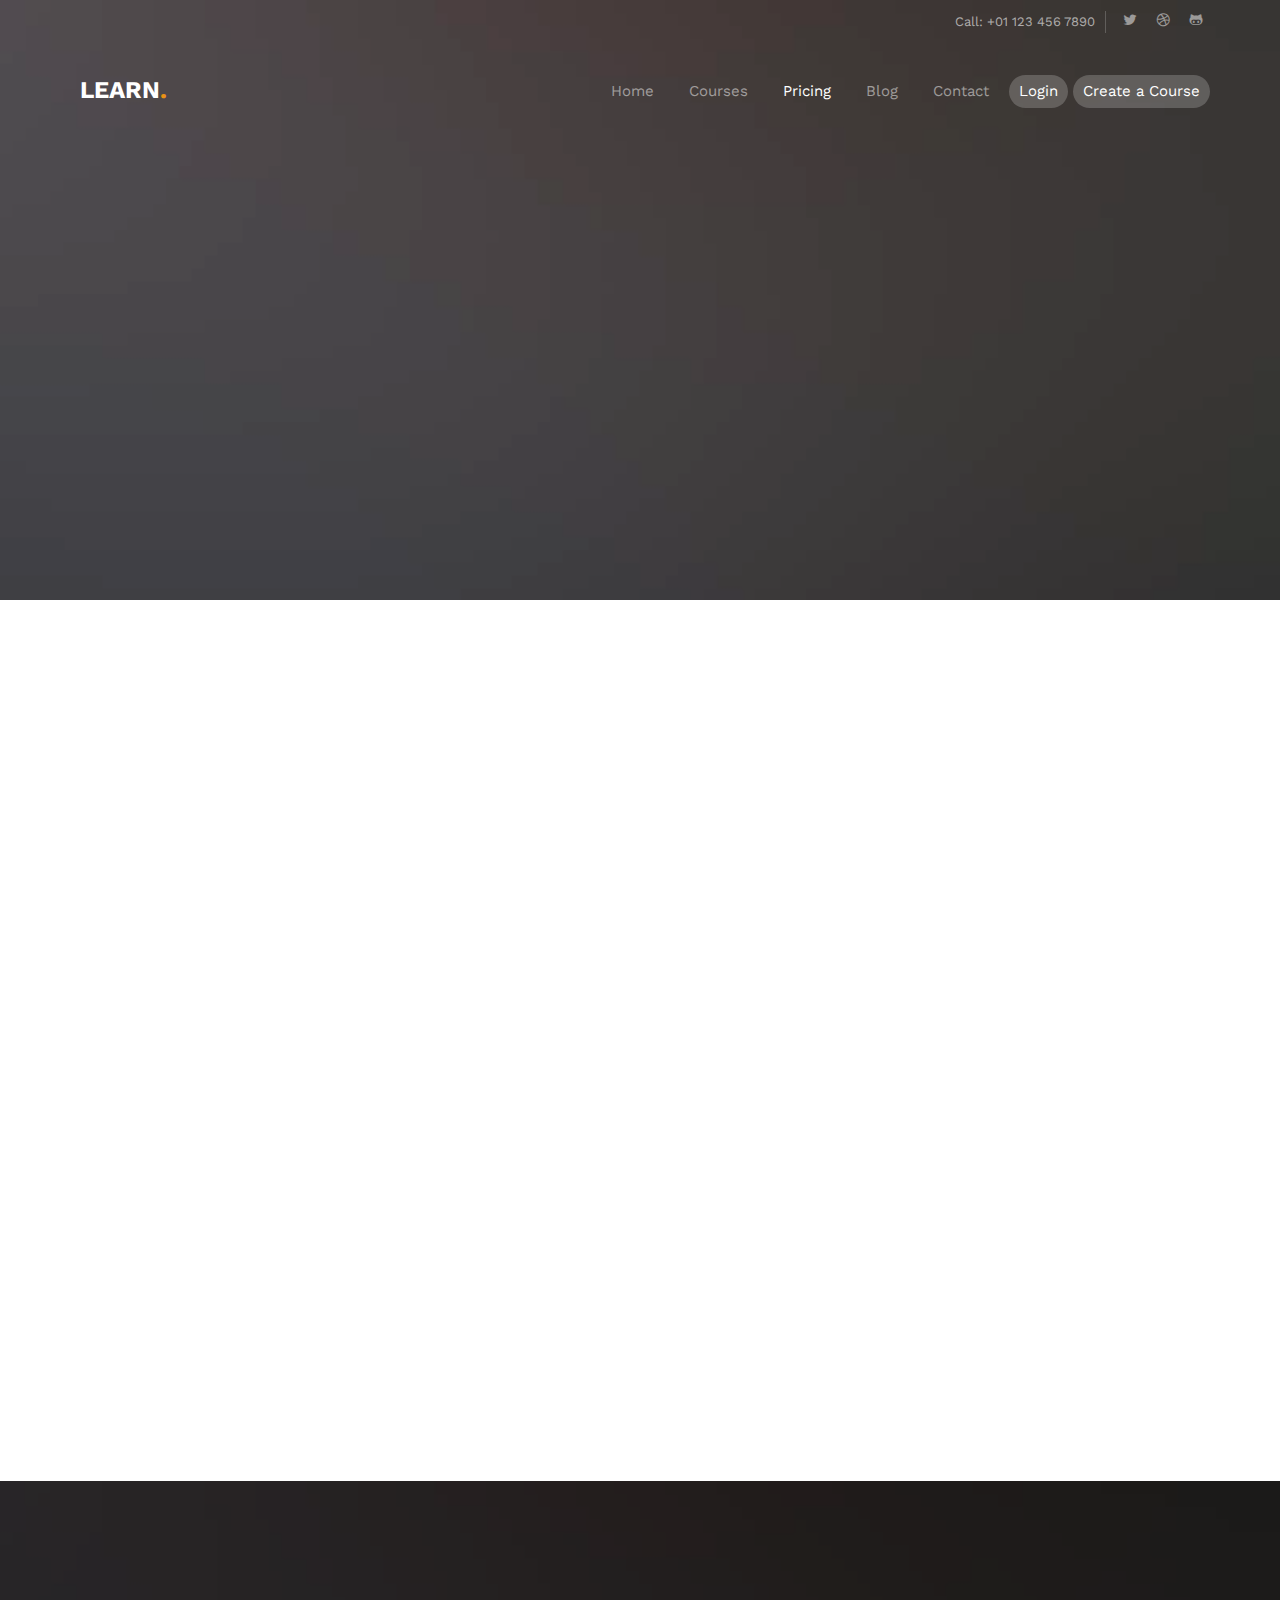
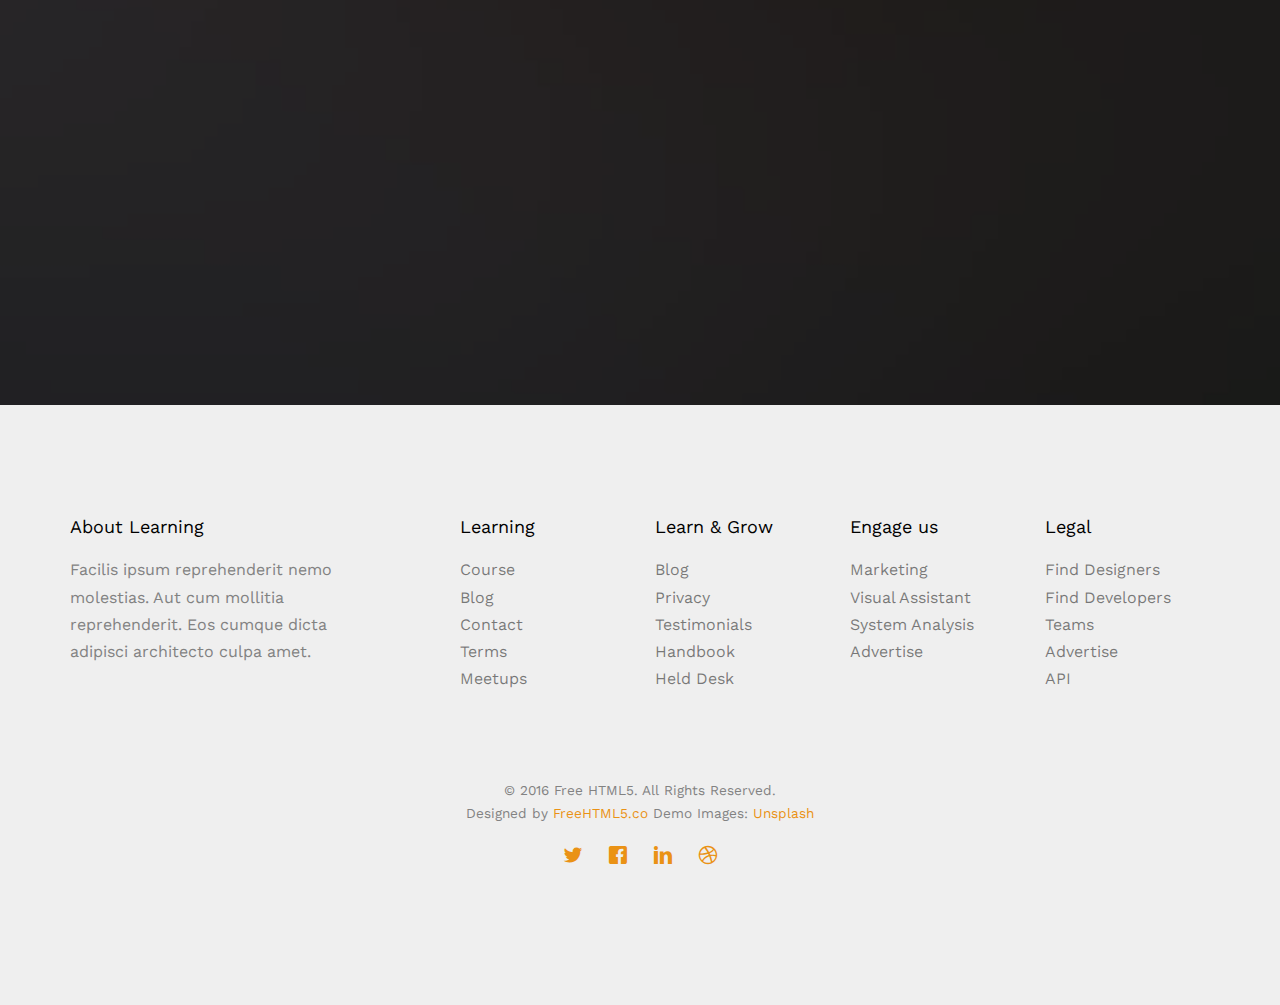
<file: pricing.html>
<!DOCTYPE HTML>
<html>
	<head>
	<meta charset="utf-8">
	<meta http-equiv="X-UA-Compatible" content="IE=edge">
	<title>Learn &mdash; Free Website Template, Free HTML5 Template by freehtml5.co</title>
	<meta name="viewport" content="width=device-width, initial-scale=1">
	<meta name="description" content="Free HTML5 Website Template by freehtml5.co" />
	<meta name="keywords" content="free website templates, free html5, free template, free bootstrap, free website template, html5, css3, mobile first, responsive" />
	<meta name="author" content="freehtml5.co" />

	<!-- 
	//////////////////////////////////////////////////////

	FREE HTML5 TEMPLATE 
	DESIGNED & DEVELOPED by FreeHTML5.co
		
	Website: 		http://freehtml5.co/
	Email: 			info@freehtml5.co
	Twitter: 		http://twitter.com/fh5co
	Facebook: 		https://www.facebook.com/fh5co

	//////////////////////////////////////////////////////
	 -->

  	<!-- Facebook and Twitter integration -->
	<meta property="og:title" content=""/>
	<meta property="og:image" content=""/>
	<meta property="og:url" content=""/>
	<meta property="og:site_name" content=""/>
	<meta property="og:description" content=""/>
	<meta name="twitter:title" content="" />
	<meta name="twitter:image" content="" />
	<meta name="twitter:url" content="" />
	<meta name="twitter:card" content="" />

	<link href="https://fonts.googleapis.com/css?family=Work+Sans:300,400,500,700,800" rel="stylesheet">
	
	<!-- Animate.css -->
	<link rel="stylesheet" href="css/animate.css">
	<!-- Icomoon Icon Fonts-->
	<link rel="stylesheet" href="css/icomoon.css">
	<!-- Bootstrap  -->
	<link rel="stylesheet" href="css/bootstrap.css">

	<!-- Magnific Popup -->
	<link rel="stylesheet" href="css/magnific-popup.css">

	<!-- Owl Carousel  -->
	<link rel="stylesheet" href="css/owl.carousel.min.css">
	<link rel="stylesheet" href="css/owl.theme.default.min.css">

	<!-- Theme style  -->
	<link rel="stylesheet" href="css/style.css">

	<!-- Modernizr JS -->
	<script src="js/modernizr-2.6.2.min.js"></script>
	<!-- FOR IE9 below -->
	<!--[if lt IE 9]>
	<script src="js/respond.min.js"></script>
	<![endif]-->

	</head>
	<body>
		
	<div class="fh5co-loader"></div>
	
	<div id="page">
	<nav class="fh5co-nav" role="navigation">
		<div class="top">
			<div class="container">
				<div class="row">
					<div class="col-xs-12 text-right">
						<p class="num">Call: +01 123 456 7890</p>
						<ul class="fh5co-social">
							<li><a href="#"><i class="icon-twitter"></i></a></li>
							<li><a href="#"><i class="icon-dribbble"></i></a></li>
							<li><a href="#"><i class="icon-github"></i></a></li>
						</ul>
					</div>
				</div>
			</div>
		</div>
		<div class="top-menu">
			<div class="container">
				<div class="row">
					<div class="col-xs-1">
						<div id="fh5co-logo"><a href="index.html">Learn<span>.</span></a></div>
					</div>
					<div class="col-xs-11 text-right menu-1">
						<ul>
							<li><a href="index.html">Home</a></li>
							<li><a href="courses.html">Courses</a></li>
							<li class="active"><a href="pricing.html">Pricing</a></li>
							<li class="has-dropdown">
								<a href="blog.html">Blog</a>
								<ul class="dropdown">
									<li><a href="#">Web Design</a></li>
									<li><a href="#">eCommerce</a></li>
									<li><a href="#">Branding</a></li>
									<li><a href="#">API</a></li>
								</ul>
							</li>
							<li><a href="contact.html">Contact</a></li>
							<li class="btn-cta"><a href="#"><span>Login</span></a></li>
							<li class="btn-cta"><a href="#"><span>Create a Course</span></a></li>
						</ul>
					</div>
				</div>
				
			</div>
		</div>
	</nav>

	<header id="fh5co-header" class="fh5co-cover fh5co-cover-sm" role="banner" style="background-image:url(images/img_bg_2.jpg);" data-stellar-background-ratio="0.5">
		<div class="overlay"></div>
		<div class="container">
			<div class="row">
				<div class="col-md-8 col-md-offset-2 text-center">
					<div class="display-t">
						<div class="display-tc animate-box" data-animate-effect="fadeIn">
							<h1>Pricing Plan</h1>
							<h2>Free html5 templates Made by <a href="http://freehtml5.co" target="_blank">freehtml5.co</a></h2>
						</div>
					</div>
				</div>
			</div>
		</div>
	</header>

	<div id="fh5co-pricing">
		<div class="container">
			<div class="row">
				<div class="pricing">
					<div class="col-md-3 animate-box">
						<div class="price-box">
							<h2 class="pricing-plan">Starter</h2>
							<div class="price"><sup class="currency">$</sup>9<small>/month</small></div>
							<ul class="classes">
								<li>15 English 101</li>
								<li class="color">10 Web Development</li>
								<li>10 Yoga Classes</li>
								<li class="color">20 Virtual Assistant</li>
								<li>10 System Analyst</li>
								<li class="color">5 WordPress</li>
								<li>10 Programming</li>
							</ul>
							<a href="#" class="btn btn-select-plan btn-sm">Select Plan</a>
						</div>
					</div>

					<div class="col-md-3 animate-box">
						<div class="price-box">
							<h2 class="pricing-plan">Basic</h2>
							<div class="price"><sup class="currency">$</sup>27<small>/month</small></div>
							<ul class="classes">
								<li>15 English 101</li>
								<li class="color">10 Web Development</li>
								<li>10 Yoga Classes</li>
								<li class="color">20 Virtual Assistant</li>
								<li>10 System Analyst</li>
								<li class="color">5 WordPress</li>
								<li>10 Programming</li>
							</ul>
							<a href="#" class="btn btn-select-plan btn-sm">Select Plan</a>
						</div>
					</div>

					<div class="col-md-3 animate-box">
						<div class="price-box popular">
							<h2 class="pricing-plan pricing-plan-offer">Pro <span>Best Offer</span></h2>
							<div class="price"><sup class="currency">$</sup>74<small>/month</small></div>
							<ul class="classes">
								<li>15 English 101</li>
								<li class="color">10 Web Development</li>
								<li>10 Yoga Classes</li>
								<li class="color">20 Virtual Assistant</li>
								<li>10 System Analyst</li>
								<li class="color">5 WordPress</li>
								<li>10 Programming</li>
							</ul>
							<a href="#" class="btn btn-select-plan btn-sm">Select Plan</a>
						</div>
					</div>

					<div class="col-md-3 animate-box">
						<div class="price-box">
							<h2 class="pricing-plan">Unlimited</h2>
							<div class="price"><sup class="currency">$</sup>140<small>/month</small></div>
							<ul class="classes">
								<li>15 English 101</li>
								<li class="color">10 Web Development</li>
								<li>10 Yoga Classes</li>
								<li class="color">20 Virtual Assistant</li>
								<li>10 System Analyst</li>
								<li class="color">5 WordPress</li>
								<li>10 Programming</li>
							</ul>
							<a href="#" class="btn btn-select-plan btn-sm">Select Plan</a>
						</div>
					</div>
				</div>
			</div>
		</div>
	</div>
	
	<div id="fh5co-started" style="background-image:url(images/img_bg_2.jpg);">
		<div class="overlay"></div>
		<div class="container">
			<div class="row animate-box">
				<div class="col-md-8 col-md-offset-2 text-center fh5co-heading">
					<h2>Lets Get Started</h2>
					<p>Dignissimos asperiores vitae velit veniam totam fuga molestias accusamus alias autem provident. Odit ab aliquam dolor eius.</p>
				</div>
			</div>
			<div class="row animate-box">
				<div class="col-md-8 col-md-offset-2 text-center">
					<p><a href="#" class="btn btn-default btn-lg">Create A Free Course</a></p>
				</div>
			</div>
		</div>
	</div>

	<footer id="fh5co-footer" role="contentinfo">
		<div class="container">
			<div class="row row-pb-md">
				<div class="col-md-3 fh5co-widget">
					<h4>About Learning</h4>
					<p>Facilis ipsum reprehenderit nemo molestias. Aut cum mollitia reprehenderit. Eos cumque dicta adipisci architecto culpa amet.</p>
				</div>
				<div class="col-md-2 col-sm-4 col-xs-6 col-md-push-1">
					<h4>Learning</h4>
					<ul class="fh5co-footer-links">
						<li><a href="#">Course</a></li>
						<li><a href="#">Blog</a></li>
						<li><a href="#">Contact</a></li>
						<li><a href="#">Terms</a></li>
						<li><a href="#">Meetups</a></li>
					</ul>
				</div>

				<div class="col-md-2 col-sm-4 col-xs-6 col-md-push-1">
					<h4>Learn &amp; Grow</h4>
					<ul class="fh5co-footer-links">
						<li><a href="#">Blog</a></li>
						<li><a href="#">Privacy</a></li>
						<li><a href="#">Testimonials</a></li>
						<li><a href="#">Handbook</a></li>
						<li><a href="#">Held Desk</a></li>
					</ul>
				</div>

				<div class="col-md-2 col-sm-4 col-xs-6 col-md-push-1">
					<h4>Engage us</h4>
					<ul class="fh5co-footer-links">
						<li><a href="#">Marketing</a></li>
						<li><a href="#">Visual Assistant</a></li>
						<li><a href="#">System Analysis</a></li>
						<li><a href="#">Advertise</a></li>
					</ul>
				</div>

				<div class="col-md-2 col-sm-4 col-xs-6 col-md-push-1">
					<h4>Legal</h4>
					<ul class="fh5co-footer-links">
						<li><a href="#">Find Designers</a></li>
						<li><a href="#">Find Developers</a></li>
						<li><a href="#">Teams</a></li>
						<li><a href="#">Advertise</a></li>
						<li><a href="#">API</a></li>
					</ul>
				</div>
			</div>

			<div class="row copyright">
				<div class="col-md-12 text-center">
					<p>
						<small class="block">&copy; 2016 Free HTML5. All Rights Reserved.</small> 
						<small class="block">Designed by <a href="http://freehtml5.co/" target="_blank">FreeHTML5.co</a> Demo Images: <a href="http://unsplash.co/" target="_blank">Unsplash</a></small>
					</p>
					<p>
						<ul class="fh5co-social-icons">
							<li><a href="#"><i class="icon-twitter"></i></a></li>
							<li><a href="#"><i class="icon-facebook"></i></a></li>
							<li><a href="#"><i class="icon-linkedin"></i></a></li>
							<li><a href="#"><i class="icon-dribbble"></i></a></li>
						</ul>
					</p>
				</div>
			</div>

		</div>
	</footer>
	</div>

	<div class="gototop js-top">
		<a href="#" class="js-gotop"><i class="icon-arrow-up"></i></a>
	</div>
	
	<!-- jQuery -->
	<script src="js/jquery.min.js"></script>
	<!-- jQuery Easing -->
	<script src="js/jquery.easing.1.3.js"></script>
	<!-- Bootstrap -->
	<script src="js/bootstrap.min.js"></script>
	<!-- Waypoints -->
	<script src="js/jquery.waypoints.min.js"></script>
	<!-- Stellar Parallax -->
	<script src="js/jquery.stellar.min.js"></script>
	<!-- Carousel -->
	<script src="js/owl.carousel.min.js"></script>
	<!-- countTo -->
	<script src="js/jquery.countTo.js"></script>
	<!-- Magnific Popup -->
	<script src="js/jquery.magnific-popup.min.js"></script>
	<script src="js/magnific-popup-options.js"></script>
	<!-- Main -->
	<script src="js/main.js"></script>

	</body>
</html>
</file>
<file: css/icomoon.css>
@font-face {
  font-family: 'icomoon';
  src:  url('../fonts/icomoon/icomoon.eot?6iuir');
  src:  url('../fonts/icomoon/icomoon.eot?6iuir#iefix') format('embedded-opentype'),
    url('../fonts/icomoon/icomoon.ttf?6iuir') format('truetype'),
    url('../fonts/icomoon/icomoon.woff?6iuir') format('woff'),
    url('../fonts/icomoon/icomoon.svg?6iuir#icomoon') format('svg');
  font-weight: normal;
  font-style: normal;
}

[class^="icon-"], [class*=" icon-"] {
  /* use !important to prevent issues with browser extensions that change fonts */
  font-family: 'icomoon' !important;
  speak: none;
  font-style: normal;
  font-weight: normal;
  font-variant: normal;
  text-transform: none;
  line-height: 1;

  /* Better Font Rendering =========== */
  -webkit-font-smoothing: antialiased;
  -moz-osx-font-smoothing: grayscale;
}

.icon-eye:before {
  content: "\e000";
}
.icon-paper-clip:before {
  content: "\e001";
}
.icon-mail:before {
  content: "\e002";
}
.icon-toggle:before {
  content: "\e003";
}
.icon-layout:before {
  content: "\e004";
}
.icon-link:before {
  content: "\e005";
}
.icon-bell:before {
  content: "\e006";
}
.icon-lock:before {
  content: "\e007";
}
.icon-unlock:before {
  content: "\e008";
}
.icon-ribbon:before {
  content: "\e009";
}
.icon-image:before {
  content: "\e010";
}
.icon-signal:before {
  content: "\e011";
}
.icon-target:before {
  content: "\e012";
}
.icon-clipboard:before {
  content: "\e013";
}
.icon-clock:before {
  content: "\e014";
}
.icon-watch:before {
  content: "\e015";
}
.icon-air-play:before {
  content: "\e016";
}
.icon-camera:before {
  content: "\e017";
}
.icon-video:before {
  content: "\e018";
}
.icon-disc:before {
  content: "\e019";
}
.icon-printer:before {
  content: "\e020";
}
.icon-monitor:before {
  content: "\e021";
}
.icon-server:before {
  content: "\e022";
}
.icon-cog:before {
  content: "\e023";
}
.icon-heart:before {
  content: "\e024";
}
.icon-paragraph:before {
  content: "\e025";
}
.icon-align-justify:before {
  content: "\e026";
}
.icon-align-left:before {
  content: "\e027";
}
.icon-align-center:before {
  content: "\e028";
}
.icon-align-right:before {
  content: "\e029";
}
.icon-book:before {
  content: "\e030";
}
.icon-layers:before {
  content: "\e031";
}
.icon-stack:before {
  content: "\e032";
}
.icon-stack-2:before {
  content: "\e033";
}
.icon-paper:before {
  content: "\e034";
}
.icon-paper-stack:before {
  content: "\e035";
}
.icon-search:before {
  content: "\e036";
}
.icon-zoom-in:before {
  content: "\e037";
}
.icon-zoom-out:before {
  content: "\e038";
}
.icon-reply:before {
  content: "\e039";
}
.icon-circle-plus:before {
  content: "\e040";
}
.icon-circle-minus:before {
  content: "\e041";
}
.icon-circle-check:before {
  content: "\e042";
}
.icon-circle-cross:before {
  content: "\e043";
}
.icon-square-plus:before {
  content: "\e044";
}
.icon-square-minus:before {
  content: "\e045";
}
.icon-square-check:before {
  content: "\e046";
}
.icon-square-cross:before {
  content: "\e047";
}
.icon-microphone:before {
  content: "\e048";
}
.icon-record:before {
  content: "\e049";
}
.icon-skip-back:before {
  content: "\e050";
}
.icon-rewind:before {
  content: "\e051";
}
.icon-play:before {
  content: "\e052";
}
.icon-pause:before {
  content: "\e053";
}
.icon-stop:before {
  content: "\e054";
}
.icon-fast-forward:before {
  content: "\e055";
}
.icon-skip-forward:before {
  content: "\e056";
}
.icon-shuffle:before {
  content: "\e057";
}
.icon-repeat:before {
  content: "\e058";
}
.icon-folder:before {
  content: "\e059";
}
.icon-umbrella:before {
  content: "\e060";
}
.icon-moon:before {
  content: "\e061";
}
.icon-thermometer:before {
  content: "\e062";
}
.icon-drop:before {
  content: "\e063";
}
.icon-sun:before {
  content: "\e064";
}
.icon-cloud:before {
  content: "\e065";
}
.icon-cloud-upload:before {
  content: "\e066";
}
.icon-cloud-download:before {
  content: "\e067";
}
.icon-upload:before {
  content: "\e068";
}
.icon-download:before {
  content: "\e069";
}
.icon-location:before {
  content: "\e070";
}
.icon-location-2:before {
  content: "\e071";
}
.icon-map:before {
  content: "\e072";
}
.icon-battery:before {
  content: "\e073";
}
.icon-head:before {
  content: "\e074";
}
.icon-briefcase:before {
  content: "\e075";
}
.icon-speech-bubble:before {
  content: "\e076";
}
.icon-anchor:before {
  content: "\e077";
}
.icon-globe:before {
  content: "\e078";
}
.icon-box:before {
  content: "\e079";
}
.icon-reload:before {
  content: "\e080";
}
.icon-share:before {
  content: "\e081";
}
.icon-marquee:before {
  content: "\e082";
}
.icon-marquee-plus:before {
  content: "\e083";
}
.icon-marquee-minus:before {
  content: "\e084";
}
.icon-tag:before {
  content: "\e085";
}
.icon-power:before {
  content: "\e086";
}
.icon-command:before {
  content: "\e087";
}
.icon-alt:before {
  content: "\e088";
}
.icon-esc:before {
  content: "\e089";
}
.icon-bar-graph:before {
  content: "\e090";
}
.icon-bar-graph-2:before {
  content: "\e091";
}
.icon-pie-graph:before {
  content: "\e092";
}
.icon-star:before {
  content: "\e093";
}
.icon-arrow-left:before {
  content: "\e094";
}
.icon-arrow-right:before {
  content: "\e095";
}
.icon-arrow-up:before {
  content: "\e096";
}
.icon-arrow-down:before {
  content: "\e097";
}
.icon-volume:before {
  content: "\e098";
}
.icon-mute:before {
  content: "\e099";
}
.icon-content-right:before {
  content: "\e100";
}
.icon-content-left:before {
  content: "\e101";
}
.icon-grid:before {
  content: "\e102";
}
.icon-grid-2:before {
  content: "\e103";
}
.icon-columns:before {
  content: "\e104";
}
.icon-loader:before {
  content: "\e105";
}
.icon-bag:before {
  content: "\e106";
}
.icon-ban:before {
  content: "\e107";
}
.icon-flag:before {
  content: "\e108";
}
.icon-trash:before {
  content: "\e109";
}
.icon-expand:before {
  content: "\e110";
}
.icon-contract:before {
  content: "\e111";
}
.icon-maximize:before {
  content: "\e112";
}
.icon-minimize:before {
  content: "\e113";
}
.icon-plus:before {
  content: "\e114";
}
.icon-minus:before {
  content: "\e115";
}
.icon-check:before {
  content: "\e116";
}
.icon-cross:before {
  content: "\e117";
}
.icon-move:before {
  content: "\e118";
}
.icon-delete:before {
  content: "\e119";
}
.icon-menu:before {
  content: "\e120";
}
.icon-archive:before {
  content: "\e121";
}
.icon-inbox:before {
  content: "\e122";
}
.icon-outbox:before {
  content: "\e123";
}
.icon-file:before {
  content: "\e124";
}
.icon-file-add:before {
  content: "\e125";
}
.icon-file-subtract:before {
  content: "\e126";
}
.icon-help:before {
  content: "\e127";
}
.icon-open:before {
  content: "\e128";
}
.icon-ellipsis:before {
  content: "\e129";
}
.icon-add-to-list:before {
  content: "\e900";
}
.icon-classic-computer:before {
  content: "\e901";
}
.icon-controller-fast-backward:before {
  content: "\e902";
}
.icon-creative-commons-attribution:before {
  content: "\e903";
}
.icon-creative-commons-noderivs:before {
  content: "\e904";
}
.icon-creative-commons-noncommercial-eu:before {
  content: "\e905";
}
.icon-creative-commons-noncommercial-us:before {
  content: "\e906";
}
.icon-creative-commons-public-domain:before {
  content: "\e907";
}
.icon-creative-commons-remix:before {
  content: "\e908";
}
.icon-creative-commons-share:before {
  content: "\e909";
}
.icon-creative-commons-sharealike:before {
  content: "\e90a";
}
.icon-creative-commons:before {
  content: "\e90b";
}
.icon-document-landscape:before {
  content: "\e90c";
}
.icon-remove-user:before {
  content: "\e90d";
}
.icon-warning:before {
  content: "\e90e";
}
.icon-arrow-bold-down:before {
  content: "\e90f";
}
.icon-arrow-bold-left:before {
  content: "\e910";
}
.icon-arrow-bold-right:before {
  content: "\e911";
}
.icon-arrow-bold-up:before {
  content: "\e912";
}
.icon-arrow-down2:before {
  content: "\e913";
}
.icon-arrow-left2:before {
  content: "\e914";
}
.icon-arrow-long-down:before {
  content: "\e915";
}
.icon-arrow-long-left:before {
  content: "\e916";
}
.icon-arrow-long-right:before {
  content: "\e917";
}
.icon-arrow-long-up:before {
  content: "\e918";
}
.icon-arrow-right2:before {
  content: "\e919";
}
.icon-arrow-up2:before {
  content: "\e91a";
}
.icon-arrow-with-circle-down:before {
  content: "\e91b";
}
.icon-arrow-with-circle-left:before {
  content: "\e91c";
}
.icon-arrow-with-circle-right:before {
  content: "\e91d";
}
.icon-arrow-with-circle-up:before {
  content: "\e91e";
}
.icon-bookmark:before {
  content: "\e91f";
}
.icon-bookmarks:before {
  content: "\e920";
}
.icon-chevron-down:before {
  content: "\e921";
}
.icon-chevron-left:before {
  content: "\e922";
}
.icon-chevron-right:before {
  content: "\e923";
}
.icon-chevron-small-down:before {
  content: "\e924";
}
.icon-chevron-small-left:before {
  content: "\e925";
}
.icon-chevron-small-right:before {
  content: "\e926";
}
.icon-chevron-small-up:before {
  content: "\e927";
}
.icon-chevron-thin-down:before {
  content: "\e928";
}
.icon-chevron-thin-left:before {
  content: "\e929";
}
.icon-chevron-thin-right:before {
  content: "\e92a";
}
.icon-chevron-thin-up:before {
  content: "\e92b";
}
.icon-chevron-up:before {
  content: "\e92c";
}
.icon-chevron-with-circle-down:before {
  content: "\e92d";
}
.icon-chevron-with-circle-left:before {
  content: "\e92e";
}
.icon-chevron-with-circle-right:before {
  content: "\e92f";
}
.icon-chevron-with-circle-up:before {
  content: "\e930";
}
.icon-cloud2:before {
  content: "\e931";
}
.icon-controller-fast-forward:before {
  content: "\e932";
}
.icon-controller-jump-to-start:before {
  content: "\e933";
}
.icon-controller-next:before {
  content: "\e934";
}
.icon-controller-paus:before {
  content: "\e935";
}
.icon-controller-play:before {
  content: "\e936";
}
.icon-controller-record:before {
  content: "\e937";
}
.icon-controller-stop:before {
  content: "\e938";
}
.icon-controller-volume:before {
  content: "\e939";
}
.icon-dot-single:before {
  content: "\e93a";
}
.icon-dots-three-horizontal:before {
  content: "\e93b";
}
.icon-dots-three-vertical:before {
  content: "\e93c";
}
.icon-dots-two-horizontal:before {
  content: "\e93d";
}
.icon-dots-two-vertical:before {
  content: "\e93e";
}
.icon-download2:before {
  content: "\e93f";
}
.icon-emoji-flirt:before {
  content: "\e940";
}
.icon-flow-branch:before {
  content: "\e941";
}
.icon-flow-cascade:before {
  content: "\e942";
}
.icon-flow-line:before {
  content: "\e943";
}
.icon-flow-parallel:before {
  content: "\e944";
}
.icon-flow-tree:before {
  content: "\e945";
}
.icon-install:before {
  content: "\e946";
}
.icon-layers2:before {
  content: "\e947";
}
.icon-open-book:before {
  content: "\e948";
}
.icon-resize-100:before {
  content: "\e949";
}
.icon-resize-full-screen:before {
  content: "\e94a";
}
.icon-save:before {
  content: "\e94b";
}
.icon-select-arrows:before {
  content: "\e94c";
}
.icon-sound-mute:before {
  content: "\e94d";
}
.icon-sound:before {
  content: "\e94e";
}
.icon-trash2:before {
  content: "\e94f";
}
.icon-triangle-down:before {
  content: "\e950";
}
.icon-triangle-left:before {
  content: "\e951";
}
.icon-triangle-right:before {
  content: "\e952";
}
.icon-triangle-up:before {
  content: "\e953";
}
.icon-uninstall:before {
  content: "\e954";
}
.icon-upload-to-cloud:before {
  content: "\e955";
}
.icon-upload2:before {
  content: "\e956";
}
.icon-add-user:before {
  content: "\e957";
}
.icon-address:before {
  content: "\e958";
}
.icon-adjust:before {
  content: "\e959";
}
.icon-air:before {
  content: "\e95a";
}
.icon-aircraft-landing:before {
  content: "\e95b";
}
.icon-aircraft-take-off:before {
  content: "\e95c";
}
.icon-aircraft:before {
  content: "\e95d";
}
.icon-align-bottom:before {
  content: "\e95e";
}
.icon-align-horizontal-middle:before {
  content: "\e95f";
}
.icon-align-left2:before {
  content: "\e960";
}
.icon-align-right2:before {
  content: "\e961";
}
.icon-align-top:before {
  content: "\e962";
}
.icon-align-vertical-middle:before {
  content: "\e963";
}
.icon-archive2:before {
  content: "\e964";
}
.icon-area-graph:before {
  content: "\e965";
}
.icon-attachment:before {
  content: "\e966";
}
.icon-awareness-ribbon:before {
  content: "\e967";
}
.icon-back-in-time:before {
  content: "\e968";
}
.icon-back:before {
  content: "\e969";
}
.icon-bar-graph2:before {
  content: "\e96a";
}
.icon-battery2:before {
  content: "\e96b";
}
.icon-beamed-note:before {
  content: "\e96c";
}
.icon-bell2:before {
  content: "\e96d";
}
.icon-blackboard:before {
  content: "\e96e";
}
.icon-block:before {
  content: "\e96f";
}
.icon-book2:before {
  content: "\e970";
}
.icon-bowl:before {
  content: "\e971";
}
.icon-box2:before {
  content: "\e972";
}
.icon-briefcase2:before {
  content: "\e973";
}
.icon-browser:before {
  content: "\e974";
}
.icon-brush:before {
  content: "\e975";
}
.icon-bucket:before {
  content: "\e976";
}
.icon-cake:before {
  content: "\e977";
}
.icon-calculator:before {
  content: "\e978";
}
.icon-calendar:before {
  content: "\e979";
}
.icon-camera2:before {
  content: "\e97a";
}
.icon-ccw:before {
  content: "\e97b";
}
.icon-chat:before {
  content: "\e97c";
}
.icon-check2:before {
  content: "\e97d";
}
.icon-circle-with-cross:before {
  content: "\e97e";
}
.icon-circle-with-minus:before {
  content: "\e97f";
}
.icon-circle-with-plus:before {
  content: "\e980";
}
.icon-circle:before {
  content: "\e981";
}
.icon-circular-graph:before {
  content: "\e982";
}
.icon-clapperboard:before {
  content: "\e983";
}
.icon-clipboard2:before {
  content: "\e984";
}
.icon-clock2:before {
  content: "\e985";
}
.icon-code:before {
  content: "\e986";
}
.icon-cog2:before {
  content: "\e987";
}
.icon-colours:before {
  content: "\e988";
}
.icon-compass:before {
  content: "\e989";
}
.icon-copy:before {
  content: "\e98a";
}
.icon-credit-card:before {
  content: "\e98b";
}
.icon-credit:before {
  content: "\e98c";
}
.icon-cross2:before {
  content: "\e98d";
}
.icon-cup:before {
  content: "\e98e";
}
.icon-cw:before {
  content: "\e98f";
}
.icon-cycle:before {
  content: "\e990";
}
.icon-database:before {
  content: "\e991";
}
.icon-dial-pad:before {
  content: "\e992";
}
.icon-direction:before {
  content: "\e993";
}
.icon-document:before {
  content: "\e994";
}
.icon-documents:before {
  content: "\e995";
}
.icon-drink:before {
  content: "\e996";
}
.icon-drive:before {
  content: "\e997";
}
.icon-drop2:before {
  content: "\e998";
}
.icon-edit:before {
  content: "\e999";
}
.icon-email:before {
  content: "\e99a";
}
.icon-emoji-happy:before {
  content: "\e99b";
}
.icon-emoji-neutral:before {
  content: "\e99c";
}
.icon-emoji-sad:before {
  content: "\e99d";
}
.icon-erase:before {
  content: "\e99e";
}
.icon-eraser:before {
  content: "\e99f";
}
.icon-export:before {
  content: "\e9a0";
}
.icon-eye2:before {
  content: "\e9a1";
}
.icon-feather:before {
  content: "\e9a2";
}
.icon-flag2:before {
  content: "\e9a3";
}
.icon-flash:before {
  content: "\e9a4";
}
.icon-flashlight:before {
  content: "\e9a5";
}
.icon-flat-brush:before {
  content: "\e9a6";
}
.icon-folder-images:before {
  content: "\e9a7";
}
.icon-folder-music:before {
  content: "\e9a8";
}
.icon-folder-video:before {
  content: "\e9a9";
}
.icon-folder2:before {
  content: "\e9aa";
}
.icon-forward:before {
  content: "\e9ab";
}
.icon-funnel:before {
  content: "\e9ac";
}
.icon-game-controller:before {
  content: "\e9ad";
}
.icon-gauge:before {
  content: "\e9ae";
}
.icon-globe2:before {
  content: "\e9af";
}
.icon-graduation-cap:before {
  content: "\e9b0";
}
.icon-grid2:before {
  content: "\e9b1";
}
.icon-hair-cross:before {
  content: "\e9b2";
}
.icon-hand:before {
  content: "\e9b3";
}
.icon-heart-outlined:before {
  content: "\e9b4";
}
.icon-heart2:before {
  content: "\e9b5";
}
.icon-help-with-circle:before {
  content: "\e9b6";
}
.icon-help2:before {
  content: "\e9b7";
}
.icon-home:before {
  content: "\e9b8";
}
.icon-hour-glass:before {
  content: "\e9b9";
}
.icon-image-inverted:before {
  content: "\e9ba";
}
.icon-image2:before {
  content: "\e9bb";
}
.icon-images:before {
  content: "\e9bc";
}
.icon-inbox2:before {
  content: "\e9bd";
}
.icon-infinity:before {
  content: "\e9be";
}
.icon-info-with-circle:before {
  content: "\e9bf";
}
.icon-info:before {
  content: "\e9c0";
}
.icon-key:before {
  content: "\e9c1";
}
.icon-keyboard:before {
  content: "\e9c2";
}
.icon-lab-flask:before {
  content: "\e9c3";
}
.icon-landline:before {
  content: "\e9c4";
}
.icon-language:before {
  content: "\e9c5";
}
.icon-laptop:before {
  content: "\e9c6";
}
.icon-leaf:before {
  content: "\e9c7";
}
.icon-level-down:before {
  content: "\e9c8";
}
.icon-level-up:before {
  content: "\e9c9";
}
.icon-lifebuoy:before {
  content: "\e9ca";
}
.icon-light-bulb:before {
  content: "\e9cb";
}
.icon-light-down:before {
  content: "\e9cc";
}
.icon-light-up:before {
  content: "\e9cd";
}
.icon-line-graph:before {
  content: "\e9ce";
}
.icon-link2:before {
  content: "\e9cf";
}
.icon-list:before {
  content: "\e9d0";
}
.icon-location-pin:before {
  content: "\e9d1";
}
.icon-location2:before {
  content: "\e9d2";
}
.icon-lock-open:before {
  content: "\e9d3";
}
.icon-lock2:before {
  content: "\e9d4";
}
.icon-log-out:before {
  content: "\e9d5";
}
.icon-login:before {
  content: "\e9d6";
}
.icon-loop:before {
  content: "\e9d7";
}
.icon-magnet:before {
  content: "\e9d8";
}
.icon-magnifying-glass:before {
  content: "\e9d9";
}
.icon-mail2:before {
  content: "\e9da";
}
.icon-man:before {
  content: "\e9db";
}
.icon-map2:before {
  content: "\e9dc";
}
.icon-mask:before {
  content: "\e9dd";
}
.icon-medal:before {
  content: "\e9de";
}
.icon-megaphone:before {
  content: "\e9df";
}
.icon-menu2:before {
  content: "\e9e0";
}
.icon-message:before {
  content: "\e9e1";
}
.icon-mic:before {
  content: "\e9e2";
}
.icon-minus2:before {
  content: "\e9e3";
}
.icon-mobile:before {
  content: "\e9e4";
}
.icon-modern-mic:before {
  content: "\e9e5";
}
.icon-moon2:before {
  content: "\e9e6";
}
.icon-mouse:before {
  content: "\e9e7";
}
.icon-music:before {
  content: "\e9e8";
}
.icon-network:before {
  content: "\e9e9";
}
.icon-new-message:before {
  content: "\e9ea";
}
.icon-new:before {
  content: "\e9eb";
}
.icon-news:before {
  content: "\e9ec";
}
.icon-note:before {
  content: "\e9ed";
}
.icon-notification:before {
  content: "\e9ee";
}
.icon-old-mobile:before {
  content: "\e9ef";
}
.icon-old-phone:before {
  content: "\e9f0";
}
.icon-palette:before {
  content: "\e9f1";
}
.icon-paper-plane:before {
  content: "\e9f2";
}
.icon-pencil:before {
  content: "\e9f3";
}
.icon-phone:before {
  content: "\e9f4";
}
.icon-pie-chart:before {
  content: "\e9f5";
}
.icon-pin:before {
  content: "\e9f6";
}
.icon-plus2:before {
  content: "\e9f7";
}
.icon-popup:before {
  content: "\e9f8";
}
.icon-power-plug:before {
  content: "\e9f9";
}
.icon-price-ribbon:before {
  content: "\e9fa";
}
.icon-price-tag:before {
  content: "\e9fb";
}
.icon-print:before {
  content: "\e9fc";
}
.icon-progress-empty:before {
  content: "\e9fd";
}
.icon-progress-full:before {
  content: "\e9fe";
}
.icon-progress-one:before {
  content: "\e9ff";
}
.icon-progress-two:before {
  content: "\ea00";
}
.icon-publish:before {
  content: "\ea01";
}
.icon-quote:before {
  content: "\ea02";
}
.icon-radio:before {
  content: "\ea03";
}
.icon-reply-all:before {
  content: "\ea04";
}
.icon-reply2:before {
  content: "\ea05";
}
.icon-retweet:before {
  content: "\ea06";
}
.icon-rocket:before {
  content: "\ea07";
}
.icon-round-brush:before {
  content: "\ea08";
}
.icon-rss:before {
  content: "\ea09";
}
.icon-ruler:before {
  content: "\ea0a";
}
.icon-scissors:before {
  content: "\ea0b";
}
.icon-share-alternitive:before {
  content: "\ea0c";
}
.icon-share2:before {
  content: "\ea0d";
}
.icon-shareable:before {
  content: "\ea0e";
}
.icon-shield:before {
  content: "\ea0f";
}
.icon-shop:before {
  content: "\ea10";
}
.icon-shopping-bag:before {
  content: "\ea11";
}
.icon-shopping-basket:before {
  content: "\ea12";
}
.icon-shopping-cart:before {
  content: "\ea13";
}
.icon-shuffle2:before {
  content: "\ea14";
}
.icon-signal2:before {
  content: "\ea15";
}
.icon-sound-mix:before {
  content: "\ea16";
}
.icon-sports-club:before {
  content: "\ea17";
}
.icon-spreadsheet:before {
  content: "\ea18";
}
.icon-squared-cross:before {
  content: "\ea19";
}
.icon-squared-minus:before {
  content: "\ea1a";
}
.icon-squared-plus:before {
  content: "\ea1b";
}
.icon-star-outlined:before {
  content: "\ea1c";
}
.icon-star2:before {
  content: "\ea1d";
}
.icon-stopwatch:before {
  content: "\ea1e";
}
.icon-suitcase:before {
  content: "\ea1f";
}
.icon-swap:before {
  content: "\ea20";
}
.icon-sweden:before {
  content: "\ea21";
}
.icon-switch:before {
  content: "\ea22";
}
.icon-tablet:before {
  content: "\ea23";
}
.icon-tag2:before {
  content: "\ea24";
}
.icon-text-document-inverted:before {
  content: "\ea25";
}
.icon-text-document:before {
  content: "\ea26";
}
.icon-text:before {
  content: "\ea27";
}
.icon-thermometer2:before {
  content: "\ea28";
}
.icon-thumbs-down:before {
  content: "\ea29";
}
.icon-thumbs-up:before {
  content: "\ea2a";
}
.icon-thunder-cloud:before {
  content: "\ea2b";
}
.icon-ticket:before {
  content: "\ea2c";
}
.icon-time-slot:before {
  content: "\ea2d";
}
.icon-tools:before {
  content: "\ea2e";
}
.icon-traffic-cone:before {
  content: "\ea2f";
}
.icon-tree:before {
  content: "\ea30";
}
.icon-trophy:before {
  content: "\ea31";
}
.icon-tv:before {
  content: "\ea32";
}
.icon-typing:before {
  content: "\ea33";
}
.icon-unread:before {
  content: "\ea34";
}
.icon-untag:before {
  content: "\ea35";
}
.icon-user:before {
  content: "\ea36";
}
.icon-users:before {
  content: "\ea37";
}
.icon-v-card:before {
  content: "\ea38";
}
.icon-video2:before {
  content: "\ea39";
}
.icon-vinyl:before {
  content: "\ea3a";
}
.icon-voicemail:before {
  content: "\ea3b";
}
.icon-wallet:before {
  content: "\ea3c";
}
.icon-water:before {
  content: "\ea3d";
}
.icon-px-with-circle:before {
  content: "\ea3e";
}
.icon-px:before {
  content: "\ea3f";
}
.icon-basecamp:before {
  content: "\ea40";
}
.icon-behance:before {
  content: "\ea41";
}
.icon-creative-cloud:before {
  content: "\ea42";
}
.icon-dropbox:before {
  content: "\ea43";
}
.icon-evernote:before {
  content: "\ea44";
}
.icon-flattr:before {
  content: "\ea45";
}
.icon-foursquare:before {
  content: "\ea46";
}
.icon-google-drive:before {
  content: "\ea47";
}
.icon-google-hangouts:before {
  content: "\ea48";
}
.icon-grooveshark:before {
  content: "\ea49";
}
.icon-icloud:before {
  content: "\ea4a";
}
.icon-mixi:before {
  content: "\ea4b";
}
.icon-onedrive:before {
  content: "\ea4c";
}
.icon-paypal:before {
  content: "\ea4d";
}
.icon-picasa:before {
  content: "\ea4e";
}
.icon-qq:before {
  content: "\ea4f";
}
.icon-rdio-with-circle:before {
  content: "\ea50";
}
.icon-renren:before {
  content: "\ea51";
}
.icon-scribd:before {
  content: "\ea52";
}
.icon-sina-weibo:before {
  content: "\ea53";
}
.icon-skype-with-circle:before {
  content: "\ea54";
}
.icon-skype:before {
  content: "\ea55";
}
.icon-slideshare:before {
  content: "\ea56";
}
.icon-smashing:before {
  content: "\ea57";
}
.icon-soundcloud:before {
  content: "\ea58";
}
.icon-spotify-with-circle:before {
  content: "\ea59";
}
.icon-spotify:before {
  content: "\ea5a";
}
.icon-swarm:before {
  content: "\ea5b";
}
.icon-vine-with-circle:before {
  content: "\ea5c";
}
.icon-vine:before {
  content: "\ea5d";
}
.icon-vk-alternitive:before {
  content: "\ea5e";
}
.icon-vk-with-circle:before {
  content: "\ea5f";
}
.icon-vk:before {
  content: "\ea60";
}
.icon-xing-with-circle:before {
  content: "\ea61";
}
.icon-xing:before {
  content: "\ea62";
}
.icon-yelp:before {
  content: "\ea63";
}
.icon-dribbble-with-circle:before {
  content: "\ea64";
}
.icon-dribbble:before {
  content: "\ea65";
}
.icon-facebook-with-circle:before {
  content: "\ea66";
}
.icon-facebook:before {
  content: "\ea67";
}
.icon-flickr-with-circle:before {
  content: "\ea68";
}
.icon-flickr:before {
  content: "\ea69";
}
.icon-github-with-circle:before {
  content: "\ea6a";
}
.icon-github:before {
  content: "\ea6b";
}
.icon-google-with-circle:before {
  content: "\ea6c";
}
.icon-google:before {
  content: "\ea6d";
}
.icon-instagram-with-circle:before {
  content: "\ea6e";
}
.icon-instagram:before {
  content: "\ea6f";
}
.icon-lastfm-with-circle:before {
  content: "\ea70";
}
.icon-lastfm:before {
  content: "\ea71";
}
.icon-linkedin-with-circle:before {
  content: "\ea72";
}
.icon-linkedin:before {
  content: "\ea73";
}
.icon-pinterest-with-circle:before {
  content: "\ea74";
}
.icon-pinterest:before {
  content: "\ea75";
}
.icon-rdio:before {
  content: "\ea76";
}
.icon-stumbleupon-with-circle:before {
  content: "\ea77";
}
.icon-stumbleupon:before {
  content: "\ea78";
}
.icon-tumblr-with-circle:before {
  content: "\ea79";
}
.icon-tumblr:before {
  content: "\ea7a";
}
.icon-twitter-with-circle:before {
  content: "\ea7b";
}
.icon-twitter:before {
  content: "\ea7c";
}
.icon-vimeo-with-circle:before {
  content: "\ea7d";
}
.icon-vimeo:before {
  content: "\ea7e";
}
.icon-youtube-with-circle:before {
  content: "\ea7f";
}
.icon-youtube:before {
  content: "\ea80";
}
</file>
<file: css/style.css>
@font-face {
  font-family: 'icomoon';
  src: url("../fonts/icomoon/icomoon.eot?srf3rx");
  src: url("../fonts/icomoon/icomoon.eot?srf3rx#iefix") format("embedded-opentype"), url("../fonts/icomoon/icomoon.ttf?srf3rx") format("truetype"), url("../fonts/icomoon/icomoon.woff?srf3rx") format("woff"), url("../fonts/icomoon/icomoon.svg?srf3rx#icomoon") format("svg");
  font-weight: normal;
  font-style: normal;
}
/* =======================================================
*
* 	Template Style 
*
* ======================================================= */
body {
  font-family: "Work Sans", Arial, sans-serif;
  font-weight: 400;
  font-size: 16px;
  line-height: 1.7;
  color: #828282;
  background: #fff;
}

#page {
  position: relative;
  overflow-x: hidden;
  width: 100%;
  height: 100%;
  -webkit-transition: 0.5s;
  -o-transition: 0.5s;
  transition: 0.5s;
}
.offcanvas #page {
  overflow: hidden;
  position: absolute;
}
.offcanvas #page:after {
  -webkit-transition: 2s;
  -o-transition: 2s;
  transition: 2s;
  position: absolute;
  top: 0;
  right: 0;
  bottom: 0;
  left: 0;
  z-index: 101;
  background: rgba(0, 0, 0, 0.7);
  content: "";
}

a {
  color: #EA9215;
  -webkit-transition: 0.5s;
  -o-transition: 0.5s;
  transition: 0.5s;
}
a:hover, a:active, a:focus {
  color: #EA9215;
  outline: none;
  text-decoration: none;
}

p {
  margin-bottom: 20px;
}

h1, h2, h3, h4, h5, h6, figure {
  color: #000;
  font-family: "Work Sans", Arial, sans-serif;
  font-weight: 400;
  margin: 0 0 20px 0;
}

::-webkit-selection {
  color: #fff;
  background: #EA9215;
}

::-moz-selection {
  color: #fff;
  background: #EA9215;
}

::selection {
  color: #fff;
  background: #EA9215;
}

.fh5co-nav {
  position: absolute;
  top: 0;
  margin: 0;
  padding: 0;
  width: 100%;
  padding: 0;
  z-index: 1001;
}
.fh5co-nav .top-menu {
  padding: 28px 0;
}
.fh5co-nav .top {
  padding: 7px 0;
  margin-bottom: 0;
}
.fh5co-nav .top .num, .fh5co-nav .top .fh5co-social {
  display: inline-block;
  margin: 0;
}
.fh5co-nav .top .num {
  color: rgba(255, 255, 255, 0.6);
  font-size: 13px;
  padding-right: 10px;
  margin-right: 5px;
  border-right: 1px solid rgba(255, 255, 255, 0.2);
  letter-spacing: 0px;
}
.fh5co-nav .top .fh5co-social li {
  font-size: 14px;
}
.fh5co-nav .top .fh5co-social li a {
  padding: 0 7px;
}
.fh5co-nav .top .fh5co-social li a i {
  font-size: 14px;
}
.fh5co-nav #fh5co-logo {
  font-size: 24px;
  margin: 0;
  padding: 0;
  text-transform: uppercase;
  font-weight: bold;
  font-weight: 700;
  font-family: "Work Sans", Arial, sans-serif;
}
.fh5co-nav #fh5co-logo a span {
  color: #EA9215;
}
.fh5co-nav a {
  padding: 5px 10px;
  color: #fff;
}
@media screen and (max-width: 768px) {
  .fh5co-nav .menu-1 {
    display: none;
  }
}
.fh5co-nav ul {
  padding: 0;
  margin: 5px 0 0 0;
}
.fh5co-nav ul li {
  padding: 0;
  margin: 0;
  list-style: none;
  display: inline;
}
.fh5co-nav ul li a {
  font-size: 15px;
  padding: 30px 15px;
  color: rgba(255, 255, 255, 0.5);
  -webkit-transition: 0.5s;
  -o-transition: 0.5s;
  transition: 0.5s;
}
.fh5co-nav ul li a:hover, .fh5co-nav ul li a:focus, .fh5co-nav ul li a:active {
  color: white;
}
.fh5co-nav ul li.has-dropdown {
  position: relative;
}
.fh5co-nav ul li.has-dropdown .dropdown {
  width: 140px;
  -webkit-box-shadow: 0px 14px 33px -9px rgba(0, 0, 0, 0.75);
  -moz-box-shadow: 0px 14px 33px -9px rgba(0, 0, 0, 0.75);
  box-shadow: 0px 14px 33px -9px rgba(0, 0, 0, 0.75);
  z-index: 1002;
  visibility: hidden;
  opacity: 0;
  position: absolute;
  top: 40px;
  left: 0;
  text-align: left;
  background: #000;
  padding: 20px;
  -webkit-border-radius: 4px;
  -moz-border-radius: 4px;
  -ms-border-radius: 4px;
  border-radius: 4px;
  -webkit-transition: 0s;
  -o-transition: 0s;
  transition: 0s;
}
.fh5co-nav ul li.has-dropdown .dropdown:before {
  bottom: 100%;
  left: 40px;
  border: solid transparent;
  content: " ";
  height: 0;
  width: 0;
  position: absolute;
  pointer-events: none;
  border-bottom-color: #000;
  border-width: 8px;
  margin-left: -8px;
}
.fh5co-nav ul li.has-dropdown .dropdown li {
  display: block;
  margin-bottom: 7px;
}
.fh5co-nav ul li.has-dropdown .dropdown li:last-child {
  margin-bottom: 0;
}
.fh5co-nav ul li.has-dropdown .dropdown li a {
  padding: 2px 0;
  display: block;
  color: #999999;
  line-height: 1.2;
  text-transform: none;
  font-size: 13px;
  letter-spacing: 0;
}
.fh5co-nav ul li.has-dropdown .dropdown li a:hover {
  color: #fff;
}
.fh5co-nav ul li.has-dropdown:hover a, .fh5co-nav ul li.has-dropdown:focus a {
  color: #fff;
}
.fh5co-nav ul li.btn-cta a {
  padding: 30px 0px !important;
  color: #fff;
}
.fh5co-nav ul li.btn-cta a span {
  background: rgba(255, 255, 255, 0.2);
  padding: 4px 10px;
  display: -moz-inline-stack;
  display: inline-block;
  zoom: 1;
  *display: inline;
  -webkit-transition: 0.3s;
  -o-transition: 0.3s;
  transition: 0.3s;
  -webkit-border-radius: 100px;
  -moz-border-radius: 100px;
  -ms-border-radius: 100px;
  border-radius: 100px;
}
.fh5co-nav ul li.btn-cta a:hover span {
  -webkit-box-shadow: 0px 14px 20px -9px rgba(0, 0, 0, 0.75);
  -moz-box-shadow: 0px 14px 20px -9px rgba(0, 0, 0, 0.75);
  box-shadow: 0px 14px 20px -9px rgba(0, 0, 0, 0.75);
}
.fh5co-nav ul li.active > a {
  color: #fff !important;
}

#fh5co-header,
#fh5co-counter,
.fh5co-bg {
  background-size: cover;
  background-position: top center;
  background-repeat: no-repeat;
  position: relative;
}

.fh5co-bg {
  background-size: cover;
  background-position: center center;
  position: relative;
  width: 100%;
  float: left;
}

.fh5co-video {
  overflow: hidden;
}
@media screen and (max-width: 992px) {
  .fh5co-video {
    height: 450px;
  }
}
.fh5co-video a {
  z-index: 1001;
  position: absolute;
  top: 50%;
  left: 50%;
  margin-top: -45px;
  margin-left: -45px;
  width: 90px;
  height: 90px;
  display: table;
  text-align: center;
  background: #fff;
  -webkit-box-shadow: 0px 14px 30px -15px rgba(0, 0, 0, 0.75);
  -moz-box-shadow: 0px 14px 30px -15px rgba(0, 0, 0, 0.75);
  box-shadow: 0px 14px 30px -15px rgba(0, 0, 0, 0.75);
  -webkit-border-radius: 50%;
  -moz-border-radius: 50%;
  -ms-border-radius: 50%;
  border-radius: 50%;
}
.fh5co-video a i {
  text-align: center;
  display: table-cell;
  vertical-align: middle;
  font-size: 40px;
}
.fh5co-video .overlay {
  position: absolute;
  top: 0;
  left: 0;
  right: 0;
  bottom: 0;
  background: rgba(0, 0, 0, 0.5);
  -webkit-transition: 0.5s;
  -o-transition: 0.5s;
  transition: 0.5s;
}
.fh5co-video:hover .overlay {
  background: rgba(0, 0, 0, 0.7);
}
.fh5co-video:hover a {
  -webkit-transform: scale(1.2);
  -moz-transform: scale(1.2);
  -ms-transform: scale(1.2);
  -o-transform: scale(1.2);
  transform: scale(1.2);
}

.fh5co-cover {
  height: 800px;
  background-size: cover;
  background-position: top center;
  background-repeat: no-repeat;
  position: relative;
  float: left;
  width: 100%;
}
.fh5co-cover .overlay {
  z-index: 0;
  position: absolute;
  bottom: 0;
  top: 0;
  left: 0;
  right: 0;
  background: rgba(0, 0, 0, 0.4);
}
.fh5co-cover > .fh5co-container {
  position: relative;
  z-index: 10;
}
@media screen and (max-width: 768px) {
  .fh5co-cover {
    height: 600px;
  }
}
.fh5co-cover .display-t,
.fh5co-cover .display-tc {
  z-index: 9;
  height: 700px;
  display: table;
  width: 100%;
  margin-top: 100px;
}
@media screen and (max-width: 768px) {
  .fh5co-cover .display-t,
  .fh5co-cover .display-tc {
    height: 600px;
  }
}
.fh5co-cover.fh5co-cover-sm {
  height: 600px;
}
@media screen and (max-width: 768px) {
  .fh5co-cover.fh5co-cover-sm {
    height: 400px;
  }
}
.fh5co-cover.fh5co-cover-sm .display-t,
.fh5co-cover.fh5co-cover-sm .display-tc {
  height: 600px;
  display: table;
  width: 100%;
}
@media screen and (max-width: 768px) {
  .fh5co-cover.fh5co-cover-sm .display-t,
  .fh5co-cover.fh5co-cover-sm .display-tc {
    height: 400px;
  }
}

#fh5co-header .display-tc,
#fh5co-counter .display-tc,
.fh5co-cover .display-tc {
  display: table-cell !important;
  vertical-align: middle;
}
#fh5co-header .display-tc h1, #fh5co-header .display-tc h2,
#fh5co-counter .display-tc h1,
#fh5co-counter .display-tc h2,
.fh5co-cover .display-tc h1,
.fh5co-cover .display-tc h2 {
  margin: 0;
  padding: 0;
  color: white;
}
#fh5co-header .display-tc h1,
#fh5co-counter .display-tc h1,
.fh5co-cover .display-tc h1 {
  margin-bottom: 20px;
  font-size: 54px;
  line-height: 1.3;
  font-weight: 300;
}
@media screen and (max-width: 768px) {
  #fh5co-header .display-tc h1,
  #fh5co-counter .display-tc h1,
  .fh5co-cover .display-tc h1 {
    font-size: 30px;
  }
}
#fh5co-header .display-tc h2,
#fh5co-counter .display-tc h2,
.fh5co-cover .display-tc h2 {
  font-size: 20px;
  line-height: 1.5;
  margin-bottom: 30px;
}
#fh5co-header .display-tc .btn,
#fh5co-counter .display-tc .btn,
.fh5co-cover .display-tc .btn {
  padding: 15px 30px;
  color: #fff;
  border: none !important;
  font-size: 18px;
}
#fh5co-header .display-tc .btn.btn-video,
#fh5co-counter .display-tc .btn.btn-video,
.fh5co-cover .display-tc .btn.btn-video {
  background: rgba(9, 198, 171, 0.8);
  border: none;
}
#fh5co-header .display-tc .btn.btn-video:hover, #fh5co-header .display-tc .btn.btn-video:focus,
#fh5co-counter .display-tc .btn.btn-video:hover,
#fh5co-counter .display-tc .btn.btn-video:focus,
.fh5co-cover .display-tc .btn.btn-video:hover,
.fh5co-cover .display-tc .btn.btn-video:focus {
  background: rgba(9, 198, 171, 0.9) !important;
  color: #fff !important;
}
#fh5co-header .display-tc .btn:hover, #fh5co-header .display-tc .btn:focus,
#fh5co-counter .display-tc .btn:hover,
#fh5co-counter .display-tc .btn:focus,
.fh5co-cover .display-tc .btn:hover,
.fh5co-cover .display-tc .btn:focus {
  color: #fff !important;
}
#fh5co-header .display-tc .btn.btn-learn,
#fh5co-counter .display-tc .btn.btn-learn,
.fh5co-cover .display-tc .btn.btn-learn {
  background: rgba(234, 146, 21, 0.8);
  border: none;
}
#fh5co-header .display-tc .btn.btn-learn:hover, #fh5co-header .display-tc .btn.btn-learn:focus,
#fh5co-counter .display-tc .btn.btn-learn:hover,
#fh5co-counter .display-tc .btn.btn-learn:focus,
.fh5co-cover .display-tc .btn.btn-learn:hover,
.fh5co-cover .display-tc .btn.btn-learn:focus {
  background: rgba(234, 146, 21, 0.9) !important;
  color: #fff !important;
}
#fh5co-header .display-tc .btn:hover,
#fh5co-counter .display-tc .btn:hover,
.fh5co-cover .display-tc .btn:hover {
  background: #EA9215 !important;
  -webkit-box-shadow: 0px 14px 30px -15px rgba(0, 0, 0, 0.75) !important;
  -moz-box-shadow: 0px 14px 30px -15px rgba(0, 0, 0, 0.75) !important;
  box-shadow: 0px 14px 30px -15px rgba(0, 0, 0, 0.75) !important;
}
#fh5co-header .display-tc .form-inline .form-group,
#fh5co-counter .display-tc .form-inline .form-group,
.fh5co-cover .display-tc .form-inline .form-group {
  width: 100% !important;
  margin-bottom: 10px;
}
#fh5co-header .display-tc .form-inline .form-group .form-control,
#fh5co-counter .display-tc .form-inline .form-group .form-control,
.fh5co-cover .display-tc .form-inline .form-group .form-control {
  width: 100%;
  background: #fff;
  border: none;
}

.fh5co-bg-section {
  background: rgba(0, 0, 0, 0.05);
}

#fh5co-explore,
#fh5co-pricing,
#fh5co-testimonial,
#fh5co-started,
#fh5co-project,
#fh5co-blog,
#fh5co-contact,
#fh5co-footer {
  padding: 7em 0;
  clear: both;
}
@media screen and (max-width: 768px) {
  #fh5co-explore,
  #fh5co-pricing,
  #fh5co-testimonial,
  #fh5co-started,
  #fh5co-project,
  #fh5co-blog,
  #fh5co-contact,
  #fh5co-footer {
    padding: 3em 0;
  }
}

#fh5co-counter {
  padding: 3em 0;
  clear: both;
}

#fh5co-steps {
  clear: both;
  padding-bottom: 7em;
}

.fh5co-counters {
  padding: 3em 0;
  background-size: cover;
  background-attachment: fixed;
  background-position: center center;
}
.fh5co-counters .counter-wrap {
  border: 1px solid red !important;
}
.fh5co-counters .fh5co-counter {
  font-size: 44px;
  display: block;
  color: rgba(0, 0, 0, 0.7);
  font-family: "Work Sans", Arial, sans-serif;
  width: 100%;
  font-weight: 400;
  margin-bottom: .3em;
}
.fh5co-counters .fh5co-counter-label {
  color: rgba(0, 0, 0, 0.5);
  text-transform: uppercase;
  font-size: 14px;
  letter-spacing: 5px;
  margin-bottom: 2em;
  display: block;
}

#fh5co-explore .fh5co-explore1 {
  margin-bottom: 7em;
}

.mt {
  margin-top: 70px;
}
.mt h4 {
  position: relative;
  padding-left: 40px;
  font-size: 20px;
}
.mt h4 i {
  position: absolute;
  left: 0;
  top: 0;
  color: #EA9215;
}
.mt > div {
  margin-bottom: 40px;
}
.mt .list-nav {
  margin: 50px 0 30px 0;
  padding: 0;
}
.mt .list-nav li {
  list-style: none;
  margin: 0;
  padding: 0;
  font-size: 16px;
  padding-left: 30px;
  margin-bottom: 10px;
  position: relative;
}
.mt .list-nav li i {
  position: absolute;
  left: 0;
  top: 0;
  font-size: 18px;
  color: #EA9215;
}

.fh5co-social-icons {
  margin: 0;
  padding: 0;
}
.fh5co-social-icons li {
  margin: 0;
  padding: 0;
  list-style: none;
  display: -moz-inline-stack;
  display: inline-block;
  zoom: 1;
  *display: inline;
}
.fh5co-social-icons li a {
  display: -moz-inline-stack;
  display: inline-block;
  zoom: 1;
  *display: inline;
  color: #EA9215;
  padding-left: 10px;
  padding-right: 10px;
}
.fh5co-social-icons li a i {
  font-size: 20px;
}

.fh5co-contact-info ul {
  padding: 0;
  margin: 0;
}
.fh5co-contact-info ul li {
  padding: 0 0 0 40px;
  margin: 0 0 30px 0;
  list-style: none;
  position: relative;
}
.fh5co-contact-info ul li:before {
  color: #EA9215;
  position: absolute;
  left: 0;
  top: .05em;
  font-family: 'icomoon';
  speak: none;
  font-style: normal;
  font-weight: normal;
  font-variant: normal;
  text-transform: none;
  line-height: 1;
  /* Better Font Rendering =========== */
  -webkit-font-smoothing: antialiased;
  -moz-osx-font-smoothing: grayscale;
}
.fh5co-contact-info ul li.address:before {
  font-size: 30px;
  content: "\e9d1";
}
.fh5co-contact-info ul li.phone:before {
  font-size: 23px;
  content: "\e9f4";
}
.fh5co-contact-info ul li.email:before {
  font-size: 23px;
  content: "\e9da";
}
.fh5co-contact-info ul li.url:before {
  font-size: 23px;
  content: "\e9af";
}

.proj-bottom {
  padding-bottom: 4em;
}

.fh5co-project {
  margin-bottom: 30px;
}
.fh5co-project > a {
  display: block;
  color: #000;
  position: relative;
  bottom: 0;
  overflow: hidden;
  -webkit-transition: 0.5s;
  -o-transition: 0.5s;
  transition: 0.5s;
}
.fh5co-project > a img {
  position: relative;
  -webkit-transition: 0.5s;
  -o-transition: 0.5s;
  transition: 0.5s;
}
.fh5co-project > a:after {
  opacity: 0;
  visibility: hidden;
  content: "";
  position: absolute;
  bottom: 0;
  left: 0;
  right: 0;
  top: 0;
  -webkit-box-shadow: inset 0px -34px 98px 8px rgba(0, 0, 0, 0.75);
  -moz-box-shadow: inset 0px -34px 98px 8px rgba(0, 0, 0, 0.75);
  -ms-box-shadow: inset 0px -34px 98px 8px rgba(0, 0, 0, 0.75);
  -o-box-shadow: inset 0px -34px 98px 8px rgba(0, 0, 0, 0.75);
  box-shadow: inset 0px -34px 98px 8px rgba(0, 0, 0, 0.75);
  z-index: 8;
  -webkit-transition: 0.5s;
  -o-transition: 0.5s;
  transition: 0.5s;
}
.fh5co-project > a h3, .fh5co-project > a span {
  z-index: 12;
  position: absolute;
  right: 20px;
  left: 20px;
  bottom: 50px;
  color: #fff;
  margin: 0;
  padding: 0;
  opacity: 1;
  font-size: 30px;
  font-weight: 300;
  visibility: visible;
  -webkit-transition: 0.3s;
  -o-transition: 0.3s;
  transition: 0.3s;
}
.fh5co-project > a span {
  font-size: 14px;
  bottom: 20px;
}
.fh5co-project > a:hover {
  -webkit-box-shadow: 0px 18px 71px -10px rgba(0, 0, 0, 0.75);
  -moz-box-shadow: 0px 18px 71px -10px rgba(0, 0, 0, 0.75);
  box-shadow: 0px 18px 71px -10px rgba(0, 0, 0, 0.75);
}
.fh5co-project > a:hover:after {
  opacity: 1;
  visibility: visible;
}
@media screen and (max-width: 768px) {
  .fh5co-project > a:hover:after {
    opacity: 0;
    visibility: hidden;
  }
}
.fh5co-project > a:hover h3, .fh5co-project > a:hover span {
  opacity: 1;
  bottom: 55px;
}
.fh5co-project > a:hover span {
  bottom: 15px;
}
.fh5co-project > a:hover img {
  -webkit-transform: scale(1.1);
  -moz-transform: scale(1.1);
  -o-transform: scale(1.1);
  transform: scale(1.1);
}
@media screen and (max-width: 768px) {
  .fh5co-project > a:hover img {
    -webkit-transform: scale(1);
    -moz-transform: scale(1);
    -o-transform: scale(1);
    transform: scale(1);
  }
}

.features {
  margin-bottom: 3em;
  width: 100%;
  float: left;
}

.fh5co-heading {
  margin-bottom: 5em;
}
.fh5co-heading.fh5co-heading-sm {
  margin-bottom: 2em;
}
.fh5co-heading h2 {
  font-size: 32px;
  margin-bottom: 20px;
  line-height: 1.5;
  color: #000;
}
.fh5co-heading p {
  font-size: 18px;
  line-height: 1.5;
  color: #828282;
}
.fh5co-heading span {
  display: block;
  margin-bottom: 10px;
  text-transform: uppercase;
  font-size: 12px;
  letter-spacing: 2px;
}

#fh5co-testimonial {
  background: #efefef;
}
#fh5co-testimonial .testimony-slide {
  text-align: center;
}
#fh5co-testimonial .testimony-slide span {
  font-size: 12px;
  text-transform: uppercase;
  letter-spacing: 2px;
  font-weight: 700;
  display: block;
}
#fh5co-testimonial .testimony-slide figure {
  margin-bottom: 10px;
  display: -moz-inline-stack;
  display: inline-block;
  zoom: 1;
  *display: inline;
}
#fh5co-testimonial .testimony-slide figure img {
  width: 100px;
  -webkit-border-radius: 50%;
  -moz-border-radius: 50%;
  -ms-border-radius: 50%;
  border-radius: 50%;
}
#fh5co-testimonial .testimony-slide blockquote {
  border: none;
  margin: 30px auto;
  width: 70%;
  position: relative;
  padding: 0;
}
@media screen and (max-width: 992px) {
  #fh5co-testimonial .testimony-slide blockquote {
    width: 100%;
  }
}
#fh5co-testimonial .arrow-thumb {
  position: absolute;
  top: 40%;
  display: block;
  width: 100%;
}
#fh5co-testimonial .arrow-thumb a {
  font-size: 32px;
  color: #dadada;
}
#fh5co-testimonial .arrow-thumb a:hover, #fh5co-testimonial .arrow-thumb a:focus, #fh5co-testimonial .arrow-thumb a:active {
  text-decoration: none;
}

.bs-wizard {
  margin-top: 40px;
}

/*Form Wizard*/
.bs-wizard {
  border-bottom: solid 1px #e0e0e0;
  padding: 0 0 10px 0;
}

.bs-wizard > .bs-wizard-step {
  padding: 0;
  position: relative;
}

.bs-wizard > .bs-wizard-step .bs-wizard-stepnum {
  font-size: 16px;
  margin-bottom: 10px;
}

.bs-wizard > .bs-wizard-step .bs-wizard-info {
  color: #999;
  font-size: 14px;
  padding: 20px;
}

.bs-wizard > .bs-wizard-step > .bs-wizard-dot {
  position: absolute;
  width: 30px;
  height: 30px;
  display: block;
  background: #fbe8aa;
  top: 45px;
  left: 50%;
  margin-top: -15px;
  margin-left: -15px;
  border-radius: 50%;
}

.bs-wizard > .bs-wizard-step > .bs-wizard-dot:after {
  content: ' ';
  width: 14px;
  height: 14px;
  background: #fbbd19;
  border-radius: 50px;
  position: absolute;
  top: 8px;
  left: 8px;
}

.bs-wizard > .bs-wizard-step > .progress {
  position: relative;
  border-radius: 0px;
  height: 8px;
  box-shadow: none;
  margin: 22px 0;
}

.bs-wizard > .bs-wizard-step > .progress > .progress-bar {
  width: 0px;
  box-shadow: none;
  background: #fbe8aa;
}

.bs-wizard > .bs-wizard-step.complete > .progress > .progress-bar {
  width: 100%;
}

.bs-wizard > .bs-wizard-step.active > .progress > .progress-bar {
  width: 50%;
}

.bs-wizard > .bs-wizard-step:first-child.active > .progress > .progress-bar {
  width: 0%;
}

.bs-wizard > .bs-wizard-step:last-child.active > .progress > .progress-bar {
  width: 100%;
}

.bs-wizard > .bs-wizard-step.disabled > .bs-wizard-dot {
  background-color: #f5f5f5;
}

.bs-wizard > .bs-wizard-step.disabled > .bs-wizard-dot:after {
  opacity: 0;
}

.bs-wizard > .bs-wizard-step:first-child > .progress {
  left: 50%;
  width: 50%;
}

.bs-wizard > .bs-wizard-step:last-child > .progress {
  width: 50%;
}

.bs-wizard > .bs-wizard-step.disabled a.bs-wizard-dot {
  pointer-events: none;
}

#fh5co-started {
  background-size: cover;
  background-position: top center;
  background-repeat: no-repeat;
  position: relative;
  float: left;
  width: 100%;
}
#fh5co-started .overlay {
  z-index: 0;
  position: absolute;
  bottom: 0;
  top: 0;
  left: 0;
  right: 0;
  background: rgba(0, 0, 0, 0.7);
}
#fh5co-started .fh5co-heading h2 {
  color: #fff;
  margin-bottom: 20px !important;
}
#fh5co-started .fh5co-heading p {
  color: rgba(255, 255, 255, 0.5);
}
#fh5co-started .form-control {
  background: rgba(255, 255, 255, 0.2);
  border: none !important;
  color: #fff;
  font-size: 16px !important;
  width: 100%;
  -webkit-transition: 0.5s;
  -o-transition: 0.5s;
  transition: 0.5s;
}
#fh5co-started .form-control::-webkit-input-placeholder {
  color: #fff;
}
#fh5co-started .form-control:-moz-placeholder {
  /* Firefox 18- */
  color: #fff;
}
#fh5co-started .form-control::-moz-placeholder {
  /* Firefox 19+ */
  color: #fff;
}
#fh5co-started .form-control:-ms-input-placeholder {
  color: #fff;
}
#fh5co-started .form-control:focus {
  background: rgba(255, 255, 255, 0.3);
}
#fh5co-started .btn {
  height: 54px;
  border: none !important;
  background: #EA9215;
  color: #fff;
  font-size: 16px;
  text-transform: uppercase;
  font-weight: 400;
  padding-left: 50px;
  padding-right: 50px;
}
#fh5co-started .form-inline .form-group {
  width: 100% !important;
  margin-bottom: 10px;
}
#fh5co-started .form-inline .form-group .form-control {
  width: 100%;
}

.fh5co-blog {
  margin-bottom: 60px;
}
.fh5co-blog > a {
  display: block;
  position: relative;
  -webkit-transition: 0.5s;
  -o-transition: 0.5s;
  transition: 0.5s;
}
.fh5co-blog > a img {
  width: 100%;
}
@media screen and (max-width: 768px) {
  .fh5co-blog {
    width: 100%;
  }
}
.fh5co-blog .blog-text {
  margin-bottom: 30px;
  position: relative;
  background: #fff;
  width: 100%;
  padding: 30px;
  float: left;
  -webkit-box-shadow: 0px 10px 20px -12px rgba(0, 0, 0, 0.18);
  -moz-box-shadow: 0px 10px 20px -12px rgba(0, 0, 0, 0.18);
  box-shadow: 0px 10px 20px -12px rgba(0, 0, 0, 0.18);
}
.fh5co-blog .blog-text span {
  display: inline-block;
  margin-bottom: 20px;
}
.fh5co-blog .blog-text span.comment {
  float: right;
}
.fh5co-blog .blog-text span.comment a {
  color: rgba(0, 0, 0, 0.3);
}
.fh5co-blog .blog-text span.comment a i {
  color: #EA9215;
  padding-left: 7px;
}
.fh5co-blog .blog-text h3 {
  font-size: 20px;
  margin-bottom: 20px;
  line-height: 1.5;
}
.fh5co-blog .blog-text h3 a {
  color: black;
}

.pricing {
  display: block;
  float: left;
  margin-bottom: 30px;
  width: 100%;
}

.price-box {
  width: 100%;
  text-align: center;
  padding: 30px;
  background: rgba(0, 0, 0, 0.05);
  -webkit-border-radius: 5px;
  -moz-border-radius: 5px;
  -ms-border-radius: 5px;
  border-radius: 5px;
  margin-bottom: 40px;
  position: relative;
}
.price-box.popular .btn-select-plan {
  background: #EA9215;
}
.price-box.popular .price {
  color: #EA9215;
}
.price-box .btn-select-plan {
  padding: 10px 20px;
  background: #09C6AB;
  color: #fff;
}
.price-box .classes {
  padding: 0;
}
.price-box .classes li {
  display: block;
  width: 100%;
  list-style: none;
  margin: 0;
  font-size: 16px;
  padding: 8px 10px;
}
.price-box .classes li.color {
  background: rgba(0, 0, 0, 0.04);
}

.pricing-plan {
  margin: 0 0 50px 0;
  padding: 0;
  font-size: 13px;
  letter-spacing: 2px;
  text-transform: uppercase;
  font-weight: 700;
  color: #888f94;
}
.pricing-plan.pricing-plan-offer {
  margin-bottom: 24px;
}
.pricing-plan span {
  display: block;
  margin-top: 10px;
  margin-bottom: 0;
  color: #d5d8db;
}

.price {
  font-size: 72px;
  color: #000;
  line-height: 50px;
}
.price .currency {
  font-size: 30px;
  top: -0.9em;
  padding-right: 10px;
}
.price small {
  font-size: 13px;
  display: block;
  text-transform: uppercase;
  color: #888f94;
}

#fh5co-footer {
  background: #efefef;
}
#fh5co-footer .fh5co-footer-links {
  padding: 0;
  margin: 0;
}
#fh5co-footer .fh5co-footer-links li {
  padding: 0;
  margin: 0;
  list-style: none;
}
#fh5co-footer .fh5co-footer-links li a {
  color: rgba(0, 0, 0, 0.5);
  text-decoration: none;
}
#fh5co-footer .fh5co-footer-links li a:hover {
  text-decoration: underline;
}
#fh5co-footer .fh5co-widget {
  margin-bottom: 30px;
}
@media screen and (max-width: 768px) {
  #fh5co-footer .fh5co-widget {
    text-align: left;
  }
}
#fh5co-footer .fh5co-widget h3 {
  margin-bottom: 15px;
  font-weight: bold;
  font-size: 15px;
  letter-spacing: 2px;
  text-transform: uppercase;
}
#fh5co-footer .copyright .block {
  display: block;
}

#map {
  width: 100%;
  height: 500px;
  position: relative;
}
@media screen and (max-width: 768px) {
  #map {
    height: 200px;
  }
}

#fh5co-offcanvas {
  position: absolute;
  z-index: 1901;
  width: 270px;
  background: black;
  top: 0;
  right: 0;
  top: 0;
  bottom: 0;
  padding: 75px 40px 40px 40px;
  overflow-y: auto;
  display: none;
  -moz-transform: translateX(270px);
  -webkit-transform: translateX(270px);
  -ms-transform: translateX(270px);
  -o-transform: translateX(270px);
  transform: translateX(270px);
  -webkit-transition: 0.5s;
  -o-transition: 0.5s;
  transition: 0.5s;
}
@media screen and (max-width: 768px) {
  #fh5co-offcanvas {
    display: block;
  }
}
.offcanvas #fh5co-offcanvas {
  -moz-transform: translateX(0px);
  -webkit-transform: translateX(0px);
  -ms-transform: translateX(0px);
  -o-transform: translateX(0px);
  transform: translateX(0px);
}
#fh5co-offcanvas a {
  color: rgba(255, 255, 255, 0.5);
}
#fh5co-offcanvas a:hover {
  color: rgba(255, 255, 255, 0.8);
}
#fh5co-offcanvas ul {
  padding: 0;
  margin: 0;
}
#fh5co-offcanvas ul li {
  padding: 0;
  margin: 0;
  list-style: none;
}
#fh5co-offcanvas ul li > ul {
  padding-left: 20px;
  display: none;
}
#fh5co-offcanvas ul li.offcanvas-has-dropdown > a {
  display: block;
  position: relative;
}
#fh5co-offcanvas ul li.offcanvas-has-dropdown > a:after {
  position: absolute;
  right: 0px;
  font-family: 'icomoon';
  speak: none;
  font-style: normal;
  font-weight: normal;
  font-variant: normal;
  text-transform: none;
  line-height: 1;
  /* Better Font Rendering =========== */
  -webkit-font-smoothing: antialiased;
  -moz-osx-font-smoothing: grayscale;
  content: "\e921";
  font-size: 20px;
  color: rgba(255, 255, 255, 0.2);
  -webkit-transition: 0.5s;
  -o-transition: 0.5s;
  transition: 0.5s;
}
#fh5co-offcanvas ul li.offcanvas-has-dropdown.active a:after {
  -webkit-transform: rotate(-180deg);
  -moz-transform: rotate(-180deg);
  -ms-transform: rotate(-180deg);
  -o-transform: rotate(-180deg);
  transform: rotate(-180deg);
}

.uppercase {
  font-size: 14px;
  color: #000;
  margin-bottom: 10px;
  font-weight: 700;
  text-transform: uppercase;
}

.gototop {
  position: fixed;
  bottom: 20px;
  right: 20px;
  z-index: 999;
  opacity: 0;
  visibility: hidden;
  -webkit-transition: 0.5s;
  -o-transition: 0.5s;
  transition: 0.5s;
}
.gototop.active {
  opacity: 1;
  visibility: visible;
}
.gototop a {
  width: 50px;
  height: 50px;
  display: table;
  background: rgba(0, 0, 0, 0.5);
  color: #fff;
  text-align: center;
  -webkit-border-radius: 4px;
  -moz-border-radius: 4px;
  -ms-border-radius: 4px;
  border-radius: 4px;
}
.gototop a i {
  height: 50px;
  display: table-cell;
  vertical-align: middle;
}
.gototop a:hover, .gototop a:active, .gototop a:focus {
  text-decoration: none;
  outline: none;
}

.fh5co-nav-toggle {
  width: 25px;
  height: 25px;
  cursor: pointer;
  text-decoration: none;
}
.fh5co-nav-toggle.active i::before, .fh5co-nav-toggle.active i::after {
  background: #444;
}
.fh5co-nav-toggle:hover, .fh5co-nav-toggle:focus, .fh5co-nav-toggle:active {
  outline: none;
  border-bottom: none !important;
}
.fh5co-nav-toggle i {
  position: relative;
  display: inline-block;
  width: 25px;
  height: 2px;
  color: #252525;
  font: bold 14px/.4 Helvetica;
  text-transform: uppercase;
  text-indent: -55px;
  background: #252525;
  transition: all .2s ease-out;
}
.fh5co-nav-toggle i::before, .fh5co-nav-toggle i::after {
  content: '';
  width: 25px;
  height: 2px;
  background: #252525;
  position: absolute;
  left: 0;
  transition: all .2s ease-out;
}
.fh5co-nav-toggle.fh5co-nav-white > i {
  color: #fff;
  background: #fff;
}
.fh5co-nav-toggle.fh5co-nav-white > i::before, .fh5co-nav-toggle.fh5co-nav-white > i::after {
  background: #fff;
}

.fh5co-nav-toggle i::before {
  top: -7px;
}

.fh5co-nav-toggle i::after {
  bottom: -7px;
}

.fh5co-nav-toggle:hover i::before {
  top: -10px;
}

.fh5co-nav-toggle:hover i::after {
  bottom: -10px;
}

.fh5co-nav-toggle.active i {
  background: transparent;
}

.fh5co-nav-toggle.active i::before {
  top: 0;
  -webkit-transform: rotateZ(45deg);
  -moz-transform: rotateZ(45deg);
  -ms-transform: rotateZ(45deg);
  -o-transform: rotateZ(45deg);
  transform: rotateZ(45deg);
}

.fh5co-nav-toggle.active i::after {
  bottom: 0;
  -webkit-transform: rotateZ(-45deg);
  -moz-transform: rotateZ(-45deg);
  -ms-transform: rotateZ(-45deg);
  -o-transform: rotateZ(-45deg);
  transform: rotateZ(-45deg);
}

.fh5co-nav-toggle {
  position: absolute;
  right: 0px;
  top: 65px;
  z-index: 21;
  padding: 6px 0 0 0;
  display: block;
  margin: 0 auto;
  display: none;
  height: 44px;
  width: 44px;
  z-index: 2001;
  border-bottom: none !important;
}
@media screen and (max-width: 768px) {
  .fh5co-nav-toggle {
    display: block;
  }
}

.btn {
  margin-right: 4px;
  margin-bottom: 4px;
  font-family: "Work Sans", Arial, sans-serif;
  font-size: 16px;
  font-weight: 400;
  -webkit-border-radius: 30px;
  -moz-border-radius: 30px;
  -ms-border-radius: 30px;
  border-radius: 30px;
  -webkit-transition: 0.5s;
  -o-transition: 0.5s;
  transition: 0.5s;
  padding: 8px 20px;
}
.btn.btn-md {
  padding: 8px 20px !important;
}
.btn.btn-lg {
  padding: 18px 36px !important;
}
.btn:hover, .btn:active, .btn:focus {
  box-shadow: none !important;
  outline: none !important;
}

.btn-primary {
  background: #EA9215;
  color: #fff;
  border: 2px solid #EA9215;
}
.btn-primary:hover, .btn-primary:focus, .btn-primary:active {
  background: #ec9d2c !important;
  border-color: #ec9d2c !important;
}
.btn-primary.btn-outline {
  background: transparent;
  color: #EA9215;
  border: 2px solid #EA9215;
}
.btn-primary.btn-outline:hover, .btn-primary.btn-outline:focus, .btn-primary.btn-outline:active {
  background: #EA9215;
  color: #fff;
}

.btn-success {
  background: #5cb85c;
  color: #fff;
  border: 2px solid #5cb85c;
}
.btn-success:hover, .btn-success:focus, .btn-success:active {
  background: #4cae4c !important;
  border-color: #4cae4c !important;
}
.btn-success.btn-outline {
  background: transparent;
  color: #5cb85c;
  border: 2px solid #5cb85c;
}
.btn-success.btn-outline:hover, .btn-success.btn-outline:focus, .btn-success.btn-outline:active {
  background: #5cb85c;
  color: #fff;
}

.btn-info {
  background: #5bc0de;
  color: #fff;
  border: 2px solid #5bc0de;
}
.btn-info:hover, .btn-info:focus, .btn-info:active {
  background: #46b8da !important;
  border-color: #46b8da !important;
}
.btn-info.btn-outline {
  background: transparent;
  color: #5bc0de;
  border: 2px solid #5bc0de;
}
.btn-info.btn-outline:hover, .btn-info.btn-outline:focus, .btn-info.btn-outline:active {
  background: #5bc0de;
  color: #fff;
}

.btn-warning {
  background: #f0ad4e;
  color: #fff;
  border: 2px solid #f0ad4e;
}
.btn-warning:hover, .btn-warning:focus, .btn-warning:active {
  background: #eea236 !important;
  border-color: #eea236 !important;
}
.btn-warning.btn-outline {
  background: transparent;
  color: #f0ad4e;
  border: 2px solid #f0ad4e;
}
.btn-warning.btn-outline:hover, .btn-warning.btn-outline:focus, .btn-warning.btn-outline:active {
  background: #f0ad4e;
  color: #fff;
}

.btn-danger {
  background: #d9534f;
  color: #fff;
  border: 2px solid #d9534f;
}
.btn-danger:hover, .btn-danger:focus, .btn-danger:active {
  background: #d43f3a !important;
  border-color: #d43f3a !important;
}
.btn-danger.btn-outline {
  background: transparent;
  color: #d9534f;
  border: 2px solid #d9534f;
}
.btn-danger.btn-outline:hover, .btn-danger.btn-outline:focus, .btn-danger.btn-outline:active {
  background: #d9534f;
  color: #fff;
}

.btn-outline {
  background: none;
  border: 2px solid gray;
  font-size: 16px;
  -webkit-transition: 0.3s;
  -o-transition: 0.3s;
  transition: 0.3s;
}
.btn-outline:hover, .btn-outline:focus, .btn-outline:active {
  box-shadow: none;
}

.btn.with-arrow {
  position: relative;
  -webkit-transition: 0.3s;
  -o-transition: 0.3s;
  transition: 0.3s;
}
.btn.with-arrow i {
  visibility: hidden;
  opacity: 0;
  position: absolute;
  right: 0px;
  top: 50%;
  margin-top: -8px;
  -webkit-transition: 0.2s;
  -o-transition: 0.2s;
  transition: 0.2s;
}
.btn.with-arrow:hover {
  padding-right: 50px;
}
.btn.with-arrow:hover i {
  color: #fff;
  right: 18px;
  visibility: visible;
  opacity: 1;
}

.form-control {
  box-shadow: none;
  background: transparent;
  border: 2px solid rgba(0, 0, 0, 0.1);
  height: 54px;
  font-size: 18px;
  font-weight: 300;
}
.form-control:active, .form-control:focus {
  outline: none;
  box-shadow: none;
  border-color: #EA9215;
}

.row-pb-md {
  padding-bottom: 4em !important;
}

.row-pb-sm {
  padding-bottom: 2em !important;
}

.fh5co-loader {
  position: fixed;
  left: 0px;
  top: 0px;
  width: 100%;
  height: 100%;
  z-index: 9999;
  background: url(../images/loader.gif) center no-repeat #fff;
}

.js .animate-box {
  opacity: 0;
}

/*# sourceMappingURL=style.css.map */
</file>
